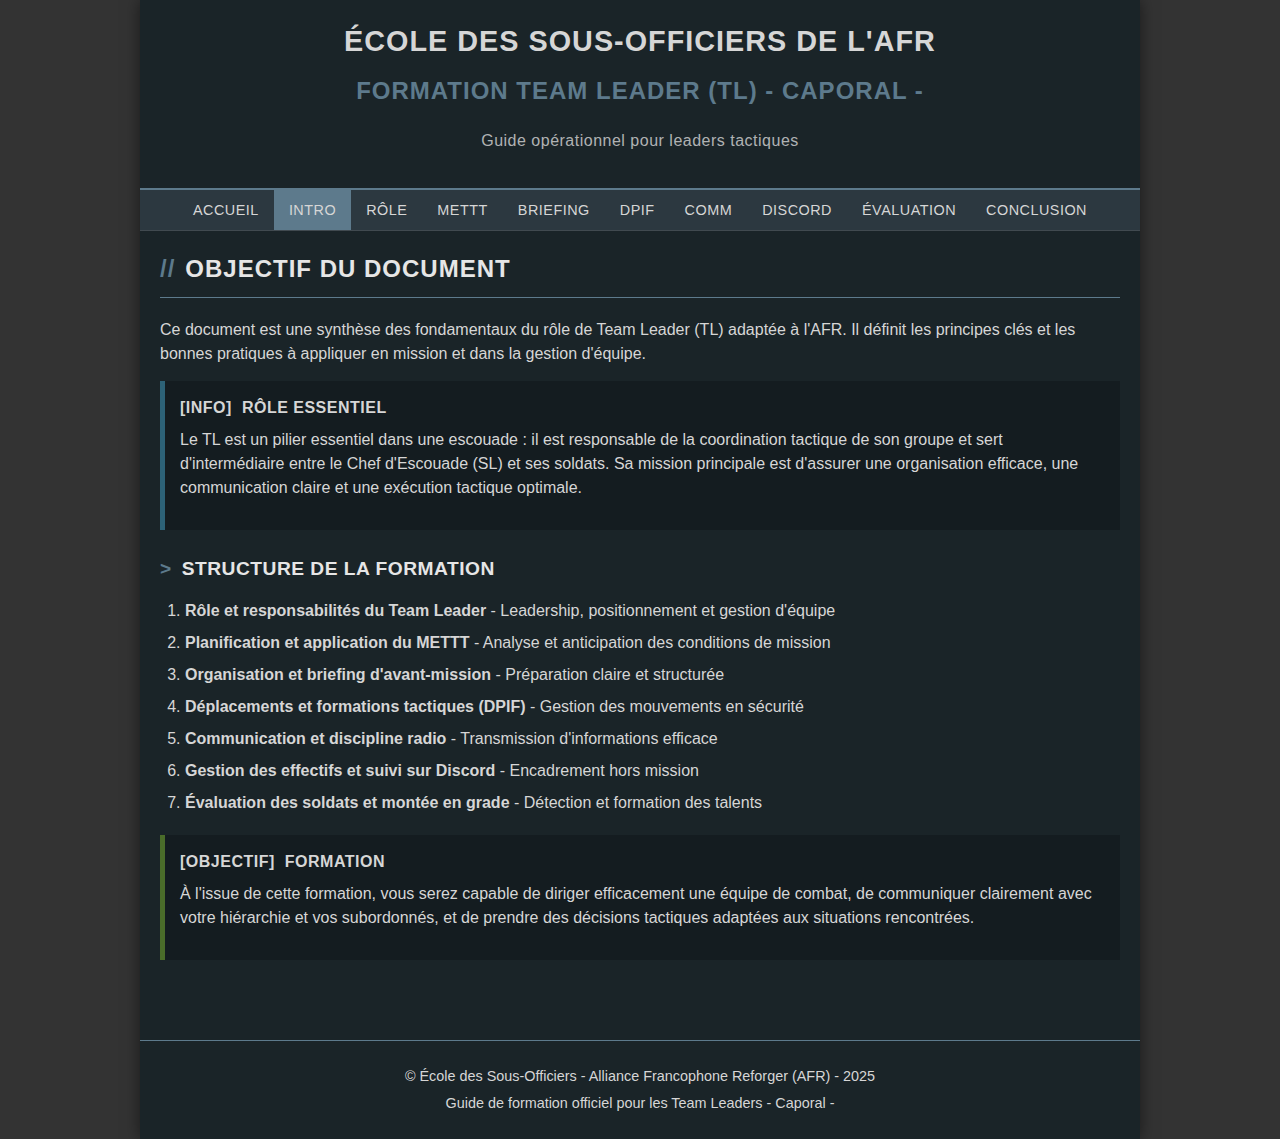
<file: docs/caporal.html>
<!DOCTYPE html>
<html lang="fr">
<head>
    <meta charset="UTF-8">
    <meta name="viewport" content="width=device-width, initial-scale=1.0">
    <title>Formation Team Leader (TL) - AFR</title>
    <style>
        :root {
            --primary-color: #1a2428;
            --secondary-color: #2c3840;
            --accent-color: #5d7a8c;
            --light-color: #e6e6e6;
            --dark-color: #333333;
            --border-color: #414a50;
            --success-color: #4a6c2a;
            --warning-color: #9a7d2e;
            --danger-color: #7a3434;
            --info-color: #2d6277;
            --text-color: #d6d6d6;
        }
        
        * {
            box-sizing: border-box;
            margin: 0;
            padding: 0;
        }
        
        body {
            font-family: 'Arial', sans-serif;
            line-height: 1.5;
            color: var(--text-color);
            background-color: var(--dark-color);
        }
        
        /* Container principal */
        .container {
            max-width: 1000px;
            margin: 0 auto;
            padding: 0;
            background-color: var(--primary-color);
            box-shadow: 0 0 15px rgba(0, 0, 0, 0.5);
        }
        
        /* En-tête */
        header {
            background-color: var(--primary-color);
            color: var(--text-color);
            padding: 20px;
            text-align: center;
            position: relative;
            border-bottom: 2px solid var(--accent-color);
        }
        
        .logo {
            width: 150px;
            height: auto;
            margin: 0 auto 15px;
            display: block;
        }
        
        header h1 {
            font-size: 1.8rem;
            margin: 0;
            font-weight: 600;
            text-transform: uppercase;
            letter-spacing: 1px;
        }
        
        header h2 {
            font-size: 1.5rem;
            margin: 10px 0;
            font-weight: 600;
            color: var(--accent-color);
            text-transform: uppercase;
            letter-spacing: 1px;
            border-bottom: none;
        }
        
        header h2::before {
            content: none;
        }
        
        header p {
            font-size: 1rem;
            opacity: 0.8;
            margin-top: 5px;
            letter-spacing: 0.5px;
        }
        
        /* Navigation */
        nav {
            background-color: var(--secondary-color);
            position: sticky;
            top: 0;
            z-index: 100;
            border-bottom: 1px solid var(--border-color);
        }
        
        .nav-container {
            display: flex;
            justify-content: center;
            flex-wrap: wrap;
        }
        
        .nav-btn {
            color: var(--text-color);
            text-decoration: none;
            padding: 12px 15px;
            display: inline-block;
            font-weight: 500;
            transition: background-color 0.3s;
            cursor: pointer;
            border: none;
            background: none;
            font-size: 0.9rem;
            text-align: center;
            text-transform: uppercase;
            letter-spacing: 0.5px;
        }
        
        .nav-btn:hover, .nav-btn.active {
            background-color: var(--accent-color);
        }
        
        /* Contenu principal */
        .content {
            padding: 20px;
        }
        
        .section {
            display: none;
            animation: fadeIn 0.5s;
            margin-bottom: 30px;
        }
        
        .section.active {
            display: block;
        }
        
        @keyframes fadeIn {
            from { opacity: 0; }
            to { opacity: 1; }
        }
        
        /* Titres */
        h2 {
            color: var(--light-color);
            margin-bottom: 20px;
            padding-bottom: 10px;
            border-bottom: 1px solid var(--accent-color);
            font-size: 1.5rem;
            text-transform: uppercase;
            letter-spacing: 1px;
        }
        
        h2::before {
            content: "//";
            color: var(--accent-color);
            margin-right: 10px;
        }
        
        h3 {
            color: var(--light-color);
            margin-top: 25px;
            margin-bottom: 15px;
            font-size: 1.2rem;
            text-transform: uppercase;
            letter-spacing: 0.5px;
        }
        
        h3::before {
            content: ">";
            color: var(--accent-color);
            margin-right: 10px;
        }
        
        h4 {
            color: var(--light-color);
            margin-top: 20px;
            margin-bottom: 10px;
            font-size: 1.1rem;
        }
        
        /* Texte */
        p {
            margin-bottom: 15px;
        }
        
        ul, ol {
            margin-bottom: 20px;
            padding-left: 25px;
        }
        
        li {
            margin-bottom: 8px;
        }
        
        /* Cartes */
        .card-container {
            display: grid;
            grid-template-columns: 1fr;
            gap: 15px;
            margin: 20px 0;
        }
        
        @media (min-width: 768px) {
            .card-container {
                grid-template-columns: repeat(2, 1fr);
            }
        }
        
        .card {
            border: 1px solid var(--border-color);
            border-radius: 0;
            overflow: hidden;
            box-shadow: 0 2px 5px rgba(0, 0, 0, 0.3);
            background-color: var(--secondary-color);
            transition: transform 0.3s, box-shadow 0.3s;
        }
        
        .card:hover {
            transform: translateY(-3px);
            box-shadow: 0 5px 15px rgba(0, 0, 0, 0.3);
        }
        
        .card-header {
            background-color: var(--accent-color);
            color: var(--text-color);
            padding: 10px 15px;
            font-weight: 600;
            font-size: 1rem;
            text-transform: uppercase;
            letter-spacing: 0.5px;
        }
        
        .card-body {
            padding: 15px;
        }
        
        /* Alertes */
        .alert {
            padding: 15px;
            margin-bottom: 20px;
            border-left: 5px solid;
            background-color: rgba(0, 0, 0, 0.2);
        }
        
        .alert-title {
            margin-bottom: 8px;
            font-weight: 600;
            display: flex;
            align-items: center;
            text-transform: uppercase;
            letter-spacing: 0.5px;
        }
        
        .alert-icon {
            margin-right: 10px;
            font-weight: bold;
        }
        
        .alert-info {
            border-color: var(--info-color);
        }
        
        .alert-warning {
            border-color: var(--warning-color);
        }
        
        .alert-danger {
            border-color: var(--danger-color);
        }
        
        .alert-success {
            border-color: var(--success-color);
        }
        
        /* Exercices */
        .exercise {
            background-color: rgba(0, 0, 0, 0.2);
            border: 1px solid var(--border-color);
            border-left: 4px solid var(--accent-color);
            padding: 15px;
            margin: 20px 0;
        }
        
        .exercise-title {
            font-weight: 600;
            margin-bottom: 10px;
            color: var(--accent-color);
            display: flex;
            align-items: center;
            text-transform: uppercase;
            letter-spacing: 0.5px;
        }
        
        .exercise-content {
            margin-top: 10px;
        }
        
        /* Sections spécifiques */
        .checklist {
            background-color: rgba(0, 0, 0, 0.2);
            border: 1px solid var(--border-color);
            padding: 15px;
            margin: 20px 0;
        }
        
        .checklist-item {
            display: flex;
            align-items: flex-start;
            margin-bottom: 10px;
        }
        
        .checklist-icon {
            margin-right: 10px;
            color: var(--success-color);
        }
        
        /* METTT Box */
        .mettt-box {
            display: flex;
            flex-direction: column;
            margin: 20px 0;
            gap: 10px;
        }
        
        @media (min-width: 768px) {
            .mettt-box {
                flex-direction: row;
                flex-wrap: wrap;
            }
            
            .mettt-item {
                flex: 1;
                min-width: 180px;
            }
        }
        
        .mettt-item {
            border: 1px solid var(--border-color);
            padding: 15px;
            background-color: rgba(0, 0, 0, 0.2);
        }
        
        .mettt-letter {
            font-size: 1.8rem;
            font-weight: bold;
            color: var(--accent-color);
            margin-bottom: 10px;
            display: block;
        }
        
        /* DPIF Box */
        .dpif-box {
            display: flex;
            flex-direction: column;
            margin: 20px 0;
            gap: 10px;
        }
        
        @media (min-width: 768px) {
            .dpif-box {
                flex-direction: row;
                flex-wrap: wrap;
            }
            
            .dpif-item {
                flex: 1;
                min-width: 180px;
            }
        }
        
        .dpif-item {
            border: 1px solid var(--border-color);
            padding: 15px;
            background-color: rgba(0, 0, 0, 0.2);
        }
        
        .dpif-letter {
            font-size: 1.8rem;
            font-weight: bold;
            color: var(--accent-color);
            margin-bottom: 10px;
            display: block;
        }
        
        /* Formations */
        .formations-container {
            display: grid;
            grid-template-columns: 1fr;
            gap: 15px;
            margin: 20px 0;
        }
        
        @media (min-width: 768px) {
            .formations-container {
                grid-template-columns: repeat(2, 1fr);
            }
        }
        
        .formation-card {
            border: 1px solid var(--border-color);
            overflow: hidden;
            background-color: var(--secondary-color);
        }
        
        .formation-title {
            background-color: var(--accent-color);
            color: var(--text-color);
            padding: 10px;
            font-weight: 600;
            text-transform: uppercase;
            letter-spacing: 0.5px;
        }
        
        .formation-body {
            padding: 15px;
        }
        
        .formation-diagram {
            height: 150px;
            display: flex;
            align-items: center;
            justify-content: center;
            margin-bottom: 10px;
            border: 1px solid var(--border-color);
            background-color: rgba(0, 0, 0, 0.3);
        }
        
        .formation-desc {
            font-size: 0.9rem;
        }
        
        /* Pied de page */
        footer {
            background-color: var(--primary-color);
            color: var(--text-color);
            text-align: center;
            padding: 20px;
            margin-top: 30px;
            border-top: 1px solid var(--accent-color);
        }
        
        footer p {
            margin: 5px 0;
            font-size: 0.9rem;
        }
        
        /* Boutons */
        .btn {
            display: inline-block;
            padding: 8px 16px;
            background-color: var(--accent-color);
            color: var(--text-color);
            text-decoration: none;
            font-weight: 500;
            border: none;
            cursor: pointer;
            transition: background-color 0.3s;
            text-transform: uppercase;
            letter-spacing: 0.5px;
        }
        
        .btn:hover {
            background-color: var(--info-color);
        }
        
        /* Impression */
        @media print {
            nav, .btn.print-btn {
                display: none;
            }
            
            .section {
                display: block;
                page-break-after: always;
            }
            
            body {
                font-size: 12pt;
                background: white;
                color: black;
            }
            
            .container {
                background-color: white;
                box-shadow: none;
            }
            
            header, footer {
                background-color: white;
                color: black;
            }
            
            h2, h3, h4 {
                color: black;
            }
        }
        
        /* Responsive */
        @media (max-width: 768px) {
            .nav-container {
                display: grid;
                grid-template-columns: repeat(3, 1fr);
            }
            
            .nav-btn {
                padding: 10px;
                font-size: 0.75rem;
            }
            
            header h1 {
                font-size: 1.4rem;
            }
            
            header h2 {
                font-size: 1.2rem;
            }
            
            .logo {
                width: 120px;
            }
            
            .content {
                padding: 15px;
            }
        }
    </style>
</head>
<body>
    <div class="container">
        <!-- En-tête -->
        <header>
        
            <h1>École des Sous-Officiers de l'AFR</h1>
            <h2>Formation Team Leader (TL) - Caporal -</h2>
            <p>Guide opérationnel pour leaders tactiques</p>
        </header>
        
        <!-- Navigation -->
        <nav>
            <div class="nav-container">
                
                <a href="../index.html">
                    <button class="nav-btn">Accueil</button>
                </a>
                
                <button class="nav-btn active" data-section="intro">Intro</button>
                <button class="nav-btn" data-section="role">Rôle</button>
                <button class="nav-btn" data-section="mettt">METTT</button>
                <button class="nav-btn" data-section="briefing">Briefing</button>
                <button class="nav-btn" data-section="dpif">DPIF</button>
                <button class="nav-btn" data-section="comm">Comm</button>
                <button class="nav-btn" data-section="discord">Discord</button>
                <button class="nav-btn" data-section="eval">Évaluation</button>
                <button class="nav-btn" data-section="conclusion">Conclusion</button>
                
            </div>
        </nav>
        
        <!-- Contenu principal -->
        <div class="content">
            <!-- Introduction -->
            <section id="intro" class="section active">
                <h2>Objectif du document</h2>
                
                <p>Ce document est une synthèse des fondamentaux du rôle de Team Leader (TL) adaptée à l'AFR. Il définit les principes clés et les bonnes pratiques à appliquer en mission et dans la gestion d'équipe.</p>
                
                <div class="alert alert-info">
                    <div class="alert-title"><span class="alert-icon">[INFO]</span> Rôle essentiel</div>
                    <p>Le TL est un pilier essentiel dans une escouade : il est responsable de la coordination tactique de son groupe et sert d'intermédiaire entre le Chef d'Escouade (SL) et ses soldats. Sa mission principale est d'assurer une organisation efficace, une communication claire et une exécution tactique optimale.</p>
                </div>
                
                <h3>Structure de la formation</h3>
                <ol>
                    <li><strong>Rôle et responsabilités du Team Leader</strong> - Leadership, positionnement et gestion d'équipe</li>
                    <li><strong>Planification et application du METTT</strong> - Analyse et anticipation des conditions de mission</li>
                    <li><strong>Organisation et briefing d'avant-mission</strong> - Préparation claire et structurée</li>
                    <li><strong>Déplacements et formations tactiques (DPIF)</strong> - Gestion des mouvements en sécurité</li>
                    <li><strong>Communication et discipline radio</strong> - Transmission d'informations efficace</li>
                    <li><strong>Gestion des effectifs et suivi sur Discord</strong> - Encadrement hors mission</li>
                    <li><strong>Évaluation des soldats et montée en grade</strong> - Détection et formation des talents</li>
                </ol>
                
                <div class="alert alert-success">
                    <div class="alert-title"><span class="alert-icon">[OBJECTIF]</span> Formation</div>
                    <p>À l'issue de cette formation, vous serez capable de diriger efficacement une équipe de combat, de communiquer clairement avec votre hiérarchie et vos subordonnés, et de prendre des décisions tactiques adaptées aux situations rencontrées.</p>
                </div>
            </section>
            
            <!-- Rôle et responsabilités -->
            <section id="role" class="section">
                <h2>1. Rôle et responsabilités du TL</h2>
                
                <div class="alert alert-info">
                    <div class="alert-title"><span class="alert-icon">[PRINCIPE]</span> Fondamental</div>
                    <p>Un bon TL doit être un gestionnaire et un stratège, pas un simple combattant.</p>
                </div>
                
                <h3>Leadership et prise de décision</h3>
                <ul>
                    <li>Transmettre les ordres du SL et assurer leur application.</li>
                    <li>Organiser et coordonner son équipe en mission.</li>
                    <li>Prioriser la sécurité et l'efficacité de son groupe.</li>
                </ul>
                
                <h3>Positionnement en combat</h3>
                <ul>
                    <li>Observer la situation globale, ne pas être en première ligne.</li>
                    <li>Ne tirer que si nécessaire pour maintenir une vision tactique large.</li>
                    <li>Déléguer l'observation et l'engagement aux spécialistes (fusiliers, AT, snipers).</li>
                </ul>
                
                <div class="card-container">
                    <div class="card">
                        <div class="card-header">Position idéale du TL</div>
                        <div class="card-body">
                            <p>En tant que TL, vous devez vous positionner généralement au milieu ou légèrement en retrait de votre groupe. Cela vous permet de :</p>
                            <ul>
                                <li>Avoir une vue d'ensemble sur votre équipe</li>
                                <li>Communiquer facilement avec tous les membres</li>
                                <li>Évaluer la situation tactique sans être directement engagé</li>
                                <li>Garder un contact visuel avec le SL quand c'est possible</li>
                            </ul>
                        </div>
                    </div>
                    
                    <div class="card">
                        <div class="card-header">Prendre des décisions</div>
                        <div class="card-body">
                            <p>Pour prendre des décisions efficaces :</p>
                            <ol>
                                <li>Évaluez rapidement la situation (menaces, position amie, terrain)</li>
                                <li>Identifiez les actions possibles</li>
                                <li>Choisissez celle qui répond le mieux à l'objectif donné par le SL</li>
                                <li>Donnez des ordres clairs et concis</li>
                                <li>Vérifiez l'exécution et adaptez si nécessaire</li>
                            </ol>
                        </div>
                    </div>
                </div>
                
                <h3>Gestion des effectifs</h3>
                <ul>
                    <li>Assurer la cohésion du groupe et la bonne exécution des tâches.</li>
                    <li>Connaître l'état de santé, les munitions et le moral de ses soldats.</li>
                    <li>Veiller à la formation et à la progression de ses hommes.</li>
                </ul>
                
                <div class="exercise">
                    <div class="exercise-title"><span class="alert-icon">[EXERCICE]</span> Simulation</div>
                    <div class="exercise-content">
                        <p>Simulation de mission où le TL doit organiser son équipe et gérer différentes situations tactiques.</p>
                        <p>Scénario : Votre équipe (4 hommes) doit sécuriser un bâtiment dans un village hostile. Le SL vous demande d'explorer le secteur nord pendant que le reste de l'escouade s'occupe du sud. Comment organisez-vous votre équipe ? Quelles instructions donnez-vous ? Comment réagissez-vous face à un contact ennemi ?</p>
                    </div>
                </div>
            </section>
            
            <!-- METTT -->
            <section id="mettt" class="section">
                <h2>2. Planification - METTT</h2>
                
                <div class="alert alert-info">
                    <div class="alert-title"><span class="alert-icon">[PRINCIPE]</span> Fondamental</div>
                    <p>Une mission bien préparée est une mission à moitié gagnée.</p>
                </div>
                
                <p>Le TL doit analyser et anticiper les conditions de la mission en utilisant la méthode METTT :</p>
                
                <div class="mettt-box">
                    <div class="mettt-item">
                        <span class="mettt-letter">M</span>
                        <h4>Mission</h4>
                        <p>Objectif principal (offensif, défensif, reconnaissance, etc.).</p>
                    </div>
                    
                    <div class="mettt-item">
                        <span class="mettt-letter">E</span>
                        <h4>Ennemi</h4>
                        <p>Emplacement, effectif, armement, tactiques possibles.</p>
                    </div>
                    
                    <div class="mettt-item">
                        <span class="mettt-letter">T</span>
                        <h4>Terrain</h4>
                        <p>Forêt, ville, montagne, visibilité, couvertures.</p>
                    </div>
                    
                    <div class="mettt-item">
                        <span class="mettt-letter">T</span>
                        <h4>Temps</h4>
                        <p>Durée de mission, heures critiques, météo.</p>
                    </div>
                    
                    <div class="mettt-item">
                        <span class="mettt-letter">T</span>
                        <h4>Troupe</h4>
                        <p>Effectifs, niveaux d'expérience, ressources, moral.</p>
                    </div>
                </div>
                
                <h3>Application pratique du METTT</h3>
                
                <div class="card-container">
                    <div class="card">
                        <div class="card-header">Questions à se poser</div>
                        <div class="card-body">
                            <ul>
                                <li><strong>Mission :</strong> Quel est notre objectif précis ? Est-ce offensif ou défensif ?</li>
                                <li><strong>Ennemi :</strong> Où sont-ils probablement positionnés ? Combien sont-ils ? Quelles armes ont-ils ?</li>
                                <li><strong>Terrain :</strong> Quelles sont les zones de couverture ? Les lignes de vue ? Les points d'intérêt ?</li>
                                <li><strong>Temps :</strong> Combien de temps avons-nous ? Jour ou nuit ? Conditions météo ?</li>
                                <li><strong>Troupe :</strong> Quel est l'état de mon équipe ? Avons-nous les compétences nécessaires ?</li>
                            </ul>
                        </div>
                    </div>
                    
                    <div class="card">
                        <div class="card-header">Avantages d'une bonne analyse</div>
                        <div class="card-body">
                            <ul>
                                <li>Meilleure anticipation des difficultés</li>
                                <li>Réduction des surprises et imprévus</li>
                                <li>Optimisation des ressources disponibles</li>
                                <li>Adaptation des tactiques au contexte</li>
                                <li>Augmentation des chances de succès</li>
                            </ul>
                        </div>
                    </div>
                </div>
                
                <div class="exercise">
                    <div class="exercise-title"><span class="alert-icon">[EXERCICE]</span> Étude de cas</div>
                    <div class="exercise-content">
                        <p>Étude de cas avec analyse METTT et choix tactique optimal.</p>
                        <p>Scénario : Votre équipe doit sécuriser un point de passage obligé la nuit, en terrain montagneux, avec des rapports indiquant des patrouilles ennemies équipées de vision nocturne. Vous disposez de 4 hommes dont un mitrailleur. Réalisez une analyse METTT complète et proposez une approche tactique.</p>
                    </div>
                </div>
            </section>
            
            <!-- Briefing -->
            <section id="briefing" class="section">
                <h2>3. Briefing d'avant-mission</h2>
                
                <div class="alert alert-info">
                    <div class="alert-title"><span class="alert-icon">[PRINCIPE]</span> Fondamental</div>
                    <p>Un briefing clair évite la confusion et améliore la coordination.</p>
                </div>
                
                <h3>Préparation de mission</h3>
                <ul>
                    <li>Utiliser METTT pour structurer la mission.</li>
                    <li>Briefer les troupes : objectifs, environnement, tactiques à suivre.</li>
                    <li>Analyser les points forts et faibles du terrain (couvrages, visibilité, danger potentiel).</li>
                    <li>Attribuer les rôles et binômes pour maximiser l'efficacité du groupe.</li>
                    <li>Définir les formations et rythmes de déplacement.</li>
                    <li>Fixer les règles d'engagement : tir sur ordre, riposte, engagement prioritaire.</li>
                    <li>Préciser les comportements face aux civils, véhicules et menaces aériennes.</li>
                    <li>Prévoir un point de repli et un passage de lead en cas de nécessité.</li>
                </ul>
                
                <h3>Structure d'un briefing efficace</h3>
                
                <div class="card-container">
                    <div class="card">
                        <div class="card-header">1. Introduction</div>
                        <div class="card-body">
                            <ul>
                                <li>Présentation générale de la mission</li>
                                <li>Contexte et importance de l'objectif</li>
                                <li>Résultat attendu</li>
                            </ul>
                        </div>
                    </div>
                    
                    <div class="card">
                        <div class="card-header">2. Situation</div>
                        <div class="card-body">
                            <ul>
                                <li>Analyse METTT</li>
                                <li>Position des forces amies</li>
                                <li>Menaces connues et suspectées</li>
                            </ul>
                        </div>
                    </div>
                    
                    <div class="card">
                        <div class="card-header">3. Mission</div>
                        <div class="card-body">
                            <ul>
                                <li>Objectif spécifique de l'équipe</li>
                                <li>Phases d'opération</li>
                                <li>Conditions de réussite</li>
                            </ul>
                        </div>
                    </div>
                    
                    <div class="card">
                        <div class="card-header">4. Exécution</div>
                        <div class="card-body">
                            <ul>
                                <li>Itinéraire et formations</li>
                                <li>Attribution des rôles</li>
                                <li>Règles d'engagement</li>
                                <li>Procédures en cas d'imprévu</li>
                            </ul>
                        </div>
                    </div>
                </div>

                <div class="card-container">
                    <div class="card">
                        <div class="card-header">5. Logistique</div>
                        <div class="card-body">
                            <ul>
                                <li>Équipement nécessaire</li>
                                <li>Munitions et ravitaillement</li>
                                <li>Équipement nécessaire</li>
                                <li>Munitions et ravitaillement</li>
                                <li>Procédures médicales</li>
                            </ul>
                        </div>
                    </div>
                    
                    <div class="card">
                        <div class="card-header">6. Communication</div>
                        <div class="card-body">
                            <ul>
                                <li>Fréquences radio</li>
                                <li>Codes et procédures</li>
                                <li>Signaux visuels</li>
                            </ul>
                        </div>
                    </div>
                </div>
                
                <div class="exercise">
                    <div class="exercise-title"><span class="alert-icon">[EXERCICE]</span> Briefing</div>
                    <div class="exercise-content">
                        <p>Simulation de briefing structuré et test de compréhension des troupes.</p>
                        <p>Scénario : Préparez un briefing complet pour une mission de sécurisation d'un village. Incluez tous les éléments essentiels. Après le briefing, posez des questions à vos soldats pour vérifier leur compréhension des objectifs et procédures.</p>
                    </div>
                </div>
            </section>
            
            <!-- DPIF -->
            <section id="dpif" class="section">
                <h2>4. Déplacements tactiques - DPIF</h2>
                
                <div class="alert alert-info">
                    <div class="alert-title"><span class="alert-icon">[PRINCIPE]</span> Fondamental</div>
                    <p>Un bon déplacement permet d'éviter des pertes inutiles.</p>
                </div>
                
                <p>Le TL doit gérer les déplacements de son groupe en utilisant la méthode DPIF :</p>
                
                <div class="dpif-box">
                    <div class="dpif-item">
                        <span class="dpif-letter">D</span>
                        <h4>Direction</h4>
                        <p>Objectif à atteindre.</p>
                    </div>
                    
                    <div class="dpif-item">
                        <span class="dpif-letter">P</span>
                        <h4>Point précis</h4>
                        <p>Position spécifique sur la carte.</p>
                    </div>
                    
                    <div class="dpif-item">
                        <span class="dpif-letter">I</span>
                        <h4>Itinéraire</h4>
                        <p>Chemin sécurisé à suivre.</p>
                    </div>
                    
                    <div class="dpif-item">
                        <span class="dpif-letter">F</span>
                        <h4>Formation</h4>
                        <p>Type de progression (colonne, ligne, V, échelon, etc.).</p>
                    </div>
                </div>
                
                <h3>Formations courantes et utilisation</h3>
                
                <div class="formations-container">
                    <div class="formation-card">
                        <div class="formation-title">Colonne</div>
                        <div class="formation-body">
                            <div class="formation-diagram">
                                <svg width="100" height="120" viewBox="0 0 100 120">
                                    <circle cx="50" cy="20" r="10" fill="#5d7a8c" />
                                    <circle cx="50" cy="50" r="10" fill="#5d7a8c" />
                                    <circle cx="50" cy="80" r="10" fill="#5d7a8c" />
                                    <circle cx="50" cy="110" r="10" fill="#5d7a8c" />
                                </svg>
                            </div>
                            <p class="formation-desc">Progression rapide en terrain urbain ou étroit. Bonne pour les déplacements sur route ou en forêt dense.</p>
                        </div>
                    </div>
                    
                    <div class="formation-card">
                        <div class="formation-title">Ligne</div>
                        <div class="formation-body">
                            <div class="formation-diagram">
                                <svg width="120" height="100" viewBox="0 0 120 100">
                                    <circle cx="20" cy="50" r="10" fill="#5d7a8c" />
                                    <circle cx="50" cy="50" r="10" fill="#5d7a8c" />
                                    <circle cx="80" cy="50" r="10" fill="#5d7a8c" />
                                    <circle cx="110" cy="50" r="10" fill="#5d7a8c" />
                                </svg>
                            </div>
                            <p class="formation-desc">Maximiser la puissance de feu en terrain dégagé. Idéale pour les assauts frontaux ou la défense d'une position.</p>
                        </div>
                    </div>
                    
                    <div class="formation-card">
                        <div class="formation-title">Échelon</div>
                        <div class="formation-body">
                            <div class="formation-diagram">
                                <svg width="120" height="120" viewBox="0 0 120 120">
                                    <circle cx="20" cy="20" r="10" fill="#5d7a8c" />
                                    <circle cx="50" cy="50" r="10" fill="#5d7a8c" />
                                    <circle cx="80" cy="80" r="10" fill="#5d7a8c" />
                                    <circle cx="110" cy="110" r="10" fill="#5d7a8c" />
                                </svg>
                            </div>
                            <p class="formation-desc">Se déplacer tout en conservant une couverture latérale. Bonne pour longer un mur ou une forêt.</p>
                        </div>
                    </div>
                    
                    <div class="formation-card">
                        <div class="formation-title">Formation en V</div>
                        <div class="formation-body">
                            <div class="formation-diagram">
                                <svg width="120" height="120" viewBox="0 0 120 120">
                                    <circle cx="60" cy="20" r="10" fill="#5d7a8c" />
                                    <circle cx="30" cy="60" r="10" fill="#5d7a8c" />
                                    <circle cx="90" cy="60" r="10" fill="#5d7a8c" />
                                    <circle cx="60" cy="100" r="10" fill="#5d7a8c" />
                                </svg>
                            </div>
                            <p class="formation-desc">Progression avec appui mutuel. Adaptée aux terrains mixtes avec menaces potentielles sur les flancs.</p>
                        </div>
                    </div>
                </div>
                
                <h3>Critères de choix d'une formation</h3>
                <ul>
                    <li><strong>Terrain</strong> - La configuration du terrain détermine souvent la formation la plus adaptée</li>
                    <li><strong>Menace</strong> - La direction probable d'une menace influence la formation</li>
                    <li><strong>Mission</strong> - Les objectifs offensifs ou défensifs nécessitent des formations différentes</li>
                    <li><strong>Visibilité</strong> - Les conditions de jour/nuit ou météo peuvent imposer des formations plus serrées</li>
                </ul>
                
                <div class="alert alert-warning">
                    <div class="alert-title"><span class="alert-icon">[ATTENTION]</span> Important</div>
                    <p>Une formation n'est pas figée ! Le TL doit être prêt à adapter la formation en fonction de l'évolution de la situation.</p>
                </div>
                
                <div class="exercise">
                    <div class="exercise-title"><span class="alert-icon">[EXERCICE]</span> Déplacement</div>
                    <div class="exercise-content">
                        <p>Déplacement en formation avec adaptation au terrain et aux menaces.</p>
                        <p>Scénario : Votre équipe doit traverser une zone mixte comprenant un champ ouvert, puis une forêt, et enfin un petit village. Quelles formations utiliserez-vous pour chaque segment ? Comment gérerez-vous les transitions entre formations ?</p>
                    </div>
                </div>
            </section>
            
            <!-- Communication -->
            <section id="comm" class="section">
                <h2>5. Communication radio</h2>
                
                <div class="alert alert-info">
                    <div class="alert-title"><span class="alert-icon">[PRINCIPE]</span> Fondamental</div>
                    <p>Un bon TL sait transmettre des informations claires et concises.</p>
                </div>
                
                <h3>Standardisation des communications</h3>
                <ul>
                    <li>Privilégier des messages courts et précis.</li>
                    <li>Transmettre des ordres clairs et éviter les discussions inutiles en combat.</li>
                    <li>Utiliser des codes radio pour identifier les positions et statuts.</li>
                    <li>Faire des rapports SITREP réguliers au SL.</li>
                </ul>
                
                <h3>Structure d'un SITREP efficace</h3>
                <div class="card-container">
                    <div class="card">
                        <div class="card-header">Format SITREP</div>
                        <div class="card-body">
                            <ol>
                                <li><strong>Position</strong> - "Alpha à position Grizzly"</li>
                                <li><strong>Situation</strong> - "En sécurité/sous feu/en déplacement"</li>
                                <li><strong>Ennemis</strong> - "Contact avec 3 fantassins au Nord-Est"</li>
                                <li><strong>Ressources</strong> - "Munitions 70%, un blessé léger"</li>
                                <li><strong>Actions</strong> - "Maintenant position, demande instructions"</li>
                            </ol>
                        </div>
                    </div>
                    
                    <div class="card">
                        <div class="card-header">Exemple de communication</div>
                        <div class="card-body">
                            <p><strong>TL : </strong>"Sierra Leader, ici Alpha Leader. SITREP. Position Grizzly. Sous feu sporadique. Contact visuel avec 3 fantassins et un véhicule léger au Nord-Est, 300 mètres. Munitions 70%, un blessé léger. Maintenant position, demande instructions. À vous."</p>
                            <p><strong>SL : </strong>"Alpha Leader, ici Sierra Leader. Reçu. Maintenez position et engagez les fantassins. Bravo va flanquer le véhicule. Je vous envoie le médic. Sierra Leader, terminé."</p>
                        </div>
                    </div>
                </div>
                
                <h3>Conseils pour une communication efficace</h3>
                <ul>
                    <li><strong>Identifiez-vous clairement</strong> - "Alpha Leader à Sierra Leader"</li>
                    <li><strong>Restez calme</strong> - même sous pression, gardez une voix posée</li>
                    <li><strong>Soyez précis</strong> - utilisez des coordonnées, des points de repère identifiables</li>
                    <li><strong>Confirmez la réception</strong> - "Reçu" ou répétez les informations critiques</li>
                    <li><strong>Signalez la fin</strong> - "Terminé" ou "À vous" pour indiquer que vous avez fini</li>
                </ul>
                
                <div class="alert alert-warning">
                    <div class="alert-title"><span class="alert-icon">[ATTENTION]</span> Important</div>
                    <p>La discipline radio est cruciale ! Une fréquence encombrée par des bavardages peut empêcher la transmission d'informations vitales au moment critique.</p>
                </div>
                
                <div class="exercise">
                    <div class="exercise-title"><span class="alert-icon">[EXERCICE]</span> Communication</div>
                    <div class="exercise-content">
                        <p>Simulation de mission avec communication radio obligatoire et consignes de transmission.</p>
                        <p>Scénario : Votre équipe est séparée en deux binômes. Le premier binôme repère des ennemis pendant que le second est à couvert. Vous devez transmettre l'information et coordonner une action. Rédigez les échanges radio qui auraient lieu.</p>
                    </div>
                </div>
            </section>
            
            <!-- Gestion Discord -->
            <section id="discord" class="section">
                <h2>6. Gestion Discord</h2>
                
                <div class="alert alert-info">
                    <div class="alert-title"><span class="alert-icon">[PRINCIPE]</span> Fondamental</div>
                    <p>Le rôle de TL ne s'arrête pas sur le terrain.</p>
                </div>
                
                <h3>Encadrement des soldats</h3>
                <ul>
                    <li>Vérifier la présence et l'activité des joueurs.</li>
                    <li>Signaler au SL les absences prolongées ou problèmes de discipline.</li>
                    <li>Assister les nouveaux soldats dans leur intégration et formation.</li>
                </ul>
                
                <h3>Organisation des entraînements</h3>
                <ul>
                    <li>Proposer des sessions régulières pour améliorer les compétences tactiques.</li>
                    <li>Encourager la coopération et l'esprit d'équipe.</li>
                </ul>
                
                <div class="card-container">
                    <div class="card">
                        <div class="card-header">Suivi des membres</div>
                        <div class="card-body">
                            <p>En tant que TL, vous devriez :</p>
                            <ul>
                                <li>Connaître les disponibilités habituelles de vos soldats</li>
                                <li>Maintenir un contact régulier avec chaque membre</li>
                                <li>Créer un canal Discord dédié à votre équipe</li>
                                <li>Organiser des moments de camaraderie hors missions</li>
                            </ul>
                        </div>
                    </div>
                    
                    <div class="card">
                        <div class="card-header">Types d'entraînements</div>
                        <div class="card-body">
                            <p>Proposez différents types d'entraînements :</p>
                            <ul>
                                <li><strong>Tactiques</strong> - formations, assauts, défense</li>
                                <li><strong>Communication</strong> - exercices radio, codes</li>
                                <li><strong>Spécialité</strong> - tir, soutien médical, explosifs</li>
                                <li><strong>Coordination</strong> - exercices inter-équipes</li>
                            </ul>
                        </div>
                    </div>
                </div>
                
                <h3>Gestion des conflits</h3>
                <p>En tant que TL, vous serez parfois amené à gérer des tensions ou des désaccords :</p>
                <ul>
                    <li>Intervenez rapidement mais en privé</li>
                    <li>Écoutez les deux parties sans prendre position immédiatement</li>
                    <li>Rappelez les objectifs communs et l'importance de la cohésion</li>
                    <li>Proposez des solutions concrètes</li>
                    <li>Référez au SL si nécessaire, mais essayez de résoudre en interne d'abord</li>
                </ul>
                
                <div class="exercise">
                    <div class="exercise-title"><span class="alert-icon">[EXERCICE]</span> Entraînement</div>
                    <div class="exercise-content">
                        <p>Organisation d'un entraînement Discord avec briefing et débriefing.</p>
                        <p>Scénario : Préparez un plan d'entraînement de 30 minutes pour votre équipe, axé sur les déplacements en milieu urbain. Détaillez les objectifs, les exercices, et comment vous comptez donner du feedback.</p>
                    </div>
                </div>
            </section>
            
            <!-- Évaluation -->
            <section id="eval" class="section">
                <h2>7. Évaluation des soldats</h2>
                
                <div class="alert alert-info">
                    <div class="alert-title"><span class="alert-icon">[PRINCIPE]</span> Fondamental</div>
                    <p>Un TL doit être un mentor et un formateur pour ses hommes.</p>
                </div>
                
                <h3>Suivi des performances</h3>
                <ul>
                    <li>Observer et analyser les compétences des soldats en mission.</li>
                    <li>Identifier les joueurs prêts à monter en grade et en faire le rapport au SL.</li>
                </ul>
                
                <h3>Préparation des promotions</h3>
                <ul>
                    <li>Aider les soldats à se préparer aux évaluations de grade.</li>
                    <li>Proposer des mises en situation et tests pratiques.</li>
                </ul>
                
                <h3>Critères d'évaluation</h3>
                <div class="card-container">
                    <div class="card">
                        <div class="card-header">Compétences tactiques</div>
                        <div class="card-body">
                            <ul>
                                <li>Utilisation correcte des formations</li>
                                <li>Sens du positionnement</li>
                                <li>Adaptation aux situations imprévues</li>
                                <li>Respect des consignes et objectifs</li>
                            </ul>
                        </div>
                    </div>
                    
                    <div class="card">
                        <div class="card-header">Communication</div>
                        <div class="card-body">
                            <ul>
                                <li>Clarté des transmissions</li>
                                <li>Utilisation des codes et procédures</li>
                                <li>Capacité à rapporter des informations pertinentes</li>
                                <li>Discipline radio</li>
                            </ul>
                        </div>
                    </div>
                </div>
                <div class="card-container">
                    <div class="card">
                        <div class="card-header">Esprit d'équipe</div>
                        <div class="card-body">
                            <ul>
                                <li>Coopération avec les autres membres</li>
                                <li>Assistance aux coéquipiers</li>
                                <li>Partage des ressources</li>
                                <li>Attitude positive et constructive</li>
                            </ul>
                        </div>
                    </div>
                    
                    <div class="card">
                        <div class="card-header">Leadership potentiel</div>
                        <div class="card-body">
                            <ul>
                                <li>Prise d'initiative adaptée</li>
                                <li>Capacité à guider spontanément</li>
                                <li>Résolution de problèmes</li>
                                <li>Calme sous pression</li>
                            </ul>
                        </div>
                    </div>
                </div>
                
                <div class="exercise">
                    <div class="exercise-title"><span class="alert-icon">[EXERCICE]</span> Évaluation</div>
                    <div class="exercise-content">
                        <p>Rédaction d'un rapport d'évaluation pour un soldat.</p>
                        <p>Scénario : Vous avez un soldat qui montre un bon potentiel mais qui a encore quelques lacunes. Rédigez un rapport complet évaluant ses forces, ses faiblesses, et vos recommandations pour sa progression.</p>
                    </div>
                </div>
            </section>
            
            <!-- Conclusion -->
            <section id="conclusion" class="section">
                <h2>Conclusion et Validation</h2>
                
                <div class="exercise">
                    <div class="exercise-title"><span class="alert-icon">[VALIDATION]</span> Un TL doit prouver sa capacité à :</div>
                    <div class="exercise-content">
                        <div class="checklist">
                            <div class="checklist-item">
                                <span class="checklist-icon">✓</span>
                                <p>Appliquer les principes METTT et DPIF.</p>
                            </div>
                            
                            <div class="checklist-item">
                                <span class="checklist-icon">✓</span>
                                <p>Gérer efficacement un groupe en mission et en dehors.</p>
                            </div>
                            
                            <div class="checklist-item">
                                <span class="checklist-icon">✓</span>
                                <p>Communiquer clairement et efficacement.</p>
                            </div>
                            
                            <div class="checklist-item">
                                <span class="checklist-icon">✓</span>
                                <p>Encadrer et faire progresser ses soldats.</p>
                            </div>
                            
                            <div class="checklist-item">
                                <span class="checklist-icon">✓</span>
                                <p>Réussir une épreuve finale combinant test théorique et mise en situation réelle.</p>
                            </div>
                        </div>
                    </div>
                </div>
                
                <p>Cette formation constitue une base solide pour former des Team Leaders compétents et efficaces au sein de l'AFR. Chaque candidat devra pratiquer régulièrement et appliquer ces principes en mission pour progresser.</p>
                
                <div class="alert alert-success">
                    <div class="alert-title"><span class="alert-icon">[OBJECTIF]</span> Mission</div>
                    <p>Soyez le leader dont votre équipe a besoin.</p>
                </div>
                
                <h3>Résumé des compétences clés</h3>
                <ul>
                    <li><strong>Tactique</strong> - Maîtrise du METTT, DPIF et des formations</li>
                    <li><strong>Communication</strong> - Clarté des ordres et discipline radio</li>
                    <li><strong>Leadership</strong> - Gestion d'équipe sur le terrain et sur Discord</li>
                    <li><strong>Organisation</strong> - Préparation des missions et des entraînements</li>
                    <li><strong>Mentorat</strong> - Développement des compétences de chaque soldat</li>
                </ul>
                
                <div class="card-container">
                    <div class="card">
                        <div class="card-header">Après la formation</div>
                        <div class="card-body">
                            <p>Une fois formé, un TL doit continuer à :</p>
                            <ul>
                                <li>Participer régulièrement aux missions</li>
                                <li>Rester informé des nouvelles tactiques</li>
                                <li>Échanger avec les autres TL</li>
                                <li>Être ouvert aux retours d'expérience</li>
                                <li>Toujours chercher à s'améliorer</li>
                            </ul>
                        </div>
                    </div>
                    
                    <div class="card">
                        <div class="card-header">Ressources supplémentaires</div>
                        <div class="card-body">
                            <p>Pour approfondir vos connaissances :</p>
                            <ul>
                                <li>Guide des communications radio AFR</li>
                                <li>Manuel des formations tactiques</li>
                                <li>Tutoriels sur les systèmes d'armes</li>
                                <li>Bibliothèque de briefings modèles</li>
                                <li>Vidéos d'entraînement AFR</li>
                            </ul>
                        </div>
                    </div>
                </div>
            </section>
        </div>
        
        <!-- Pied de page -->
        <footer>
            <p>© École des Sous-Officiers - Alliance Francophone Reforger (AFR) - 2025</p>
            <p>Guide de formation officiel pour les Team Leaders - Caporal -</p>
            
        </footer>
    </div>
    
    <script>
        // Navigation entre les sections
        document.querySelectorAll('.nav-btn').forEach(button => {
            button.addEventListener('click', () => {
                // Désactiver tous les boutons et sections
                document.querySelectorAll('.nav-btn').forEach(btn => btn.classList.remove('active'));
                document.querySelectorAll('.section').forEach(section => section.classList.remove('active'));
                
                // Activer le bouton cliqué
                button.classList.add('active');
                
                // Activer la section correspondante
                const sectionId = button.dataset.section;
                document.getElementById(sectionId).classList.add('active');
            });
        });
    </script>
</body>
</html>
</file>
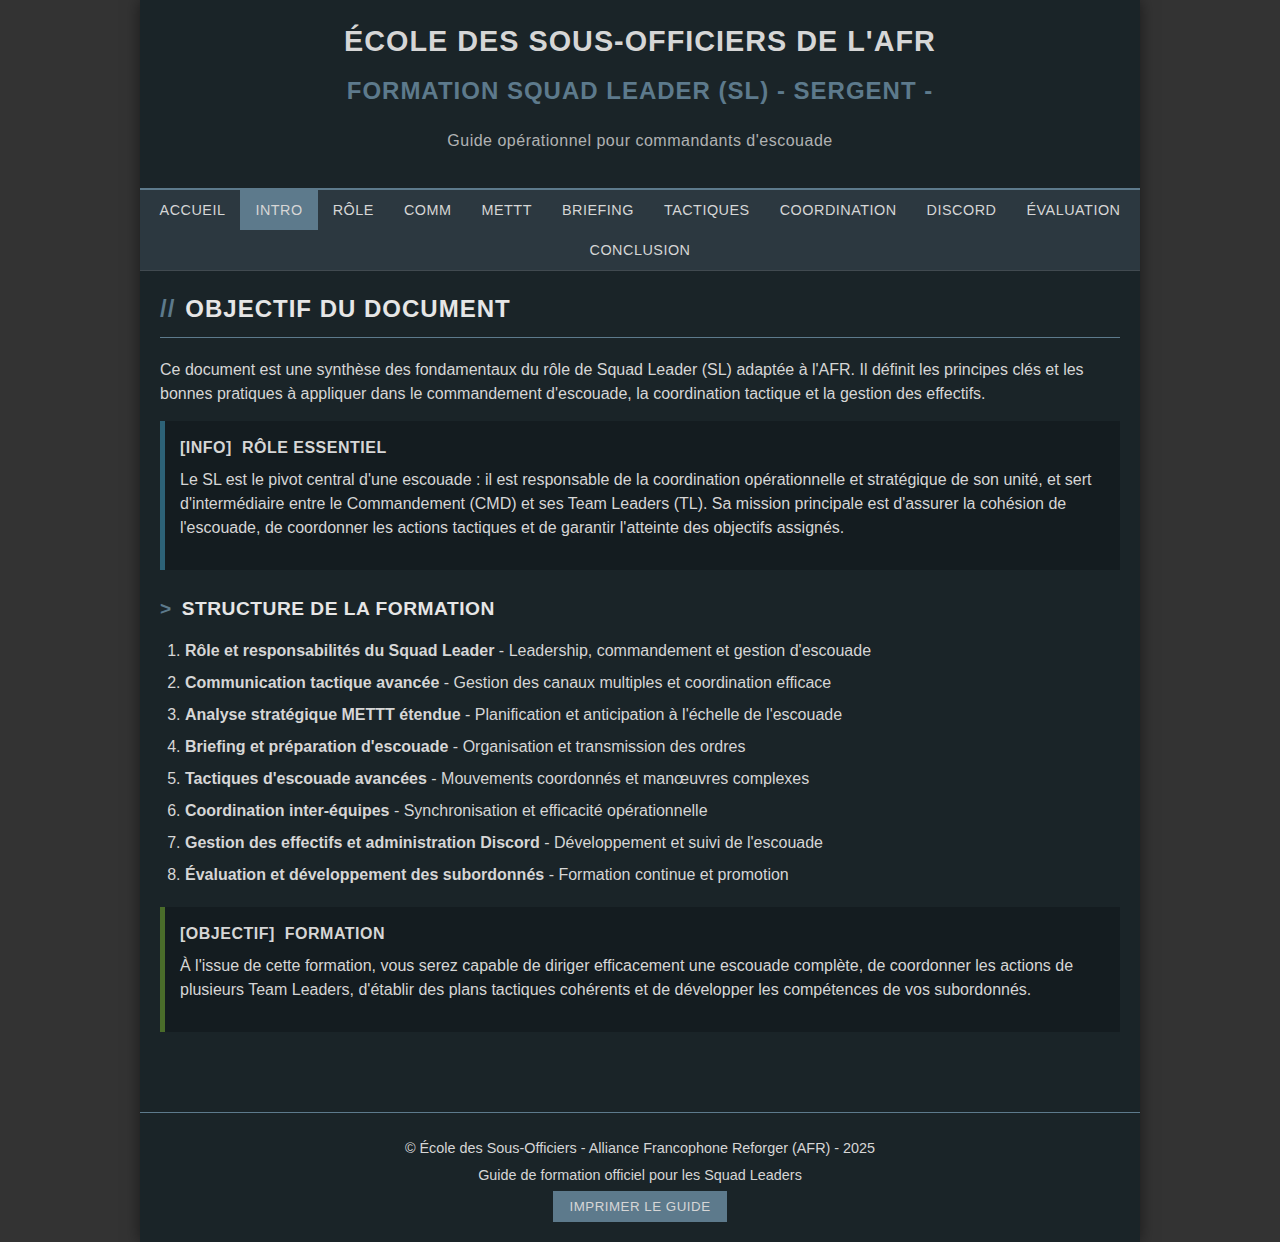
<file: docs/sergent.html>
<!DOCTYPE html>
<html lang="fr">
<head>
    <meta charset="UTF-8">
    <meta name="viewport" content="width=device-width, initial-scale=1.0">
    <title>Formation Squad Leader (SL) - AFR</title>
    <style>
        :root {
            --primary-color: #1a2428;
            --secondary-color: #2c3840;
            --accent-color: #5d7a8c;
            --light-color: #e6e6e6;
            --dark-color: #333333;
            --border-color: #414a50;
            --success-color: #4a6c2a;
            --warning-color: #9a7d2e;
            --danger-color: #7a3434;
            --info-color: #2d6277;
            --text-color: #d6d6d6;
        }
        
        * {
            box-sizing: border-box;
            margin: 0;
            padding: 0;
        }
        
        body {
            font-family: 'Arial', sans-serif;
            line-height: 1.5;
            color: var(--text-color);
            background-color: var(--dark-color);
        }
        
        /* Container principal */
        .container {
            max-width: 1000px;
            margin: 0 auto;
            padding: 0;
            background-color: var(--primary-color);
            box-shadow: 0 0 15px rgba(0, 0, 0, 0.5);
        }
        
        /* En-tête */
        header {
            background-color: var(--primary-color);
            color: var(--text-color);
            padding: 20px;
            text-align: center;
            position: relative;
            border-bottom: 2px solid var(--accent-color);
        }
        
        .logo {
            width: 150px;
            height: auto;
            margin: 0 auto 15px;
            display: block;
        }
        
        header h1 {
            font-size: 1.8rem;
            margin: 0;
            font-weight: 600;
            text-transform: uppercase;
            letter-spacing: 1px;
        }
        
        header h2 {
            font-size: 1.5rem;
            margin: 10px 0;
            font-weight: 600;
            color: var(--accent-color);
            text-transform: uppercase;
            letter-spacing: 1px;
            border-bottom: none;
        }
        
        header h2::before {
            content: none;
        }
        
        header p {
            font-size: 1rem;
            opacity: 0.8;
            margin-top: 5px;
            letter-spacing: 0.5px;
        }
        
        /* Navigation */
        nav {
            background-color: var(--secondary-color);
            position: sticky;
            top: 0;
            z-index: 100;
            border-bottom: 1px solid var(--border-color);
        }
        
        .nav-container {
            display: flex;
            justify-content: center;
            flex-wrap: wrap;
        }
        
        .nav-btn {
            color: var(--text-color);
            text-decoration: none;
            padding: 12px 15px;
            display: inline-block;
            font-weight: 500;
            transition: background-color 0.3s;
            cursor: pointer;
            border: none;
            background: none;
            font-size: 0.9rem;
            text-align: center;
            text-transform: uppercase;
            letter-spacing: 0.5px;
        }
        
        .nav-btn:hover, .nav-btn.active {
            background-color: var(--accent-color);
        }
        
        /* Contenu principal */
        .content {
            padding: 20px;
        }
        
        .section {
            display: none;
            animation: fadeIn 0.5s;
            margin-bottom: 30px;
        }
        
        .section.active {
            display: block;
        }
        
        @keyframes fadeIn {
            from { opacity: 0; }
            to { opacity: 1; }
        }
        
        /* Titres */
        h2 {
            color: var(--light-color);
            margin-bottom: 20px;
            padding-bottom: 10px;
            border-bottom: 1px solid var(--accent-color);
            font-size: 1.5rem;
            text-transform: uppercase;
            letter-spacing: 1px;
        }
        
        h2::before {
            content: "//";
            color: var(--accent-color);
            margin-right: 10px;
        }
        
        h3 {
            color: var(--light-color);
            margin-top: 25px;
            margin-bottom: 15px;
            font-size: 1.2rem;
            text-transform: uppercase;
            letter-spacing: 0.5px;
        }
        
        h3::before {
            content: ">";
            color: var(--accent-color);
            margin-right: 10px;
        }
        
        h4 {
            color: var(--light-color);
            margin-top: 20px;
            margin-bottom: 10px;
            font-size: 1.1rem;
        }
        
        /* Texte */
        p {
            margin-bottom: 15px;
        }
        
        ul, ol {
            margin-bottom: 20px;
            padding-left: 25px;
        }
        
        li {
            margin-bottom: 8px;
        }
        
        /* Cartes */
        .card-container {
            display: grid;
            grid-template-columns: 1fr;
            gap: 15px;
            margin: 20px 0;
        }
        
        @media (min-width: 768px) {
            .card-container {
                grid-template-columns: repeat(2, 1fr);
            }
        }
        
        .card {
            border: 1px solid var(--border-color);
            border-radius: 0;
            overflow: hidden;
            box-shadow: 0 2px 5px rgba(0, 0, 0, 0.3);
            background-color: var(--secondary-color);
            transition: transform 0.3s, box-shadow 0.3s;
        }
        
        .card:hover {
            transform: translateY(-3px);
            box-shadow: 0 5px 15px rgba(0, 0, 0, 0.3);
        }
        
        .card-header {
            background-color: var(--accent-color);
            color: var(--text-color);
            padding: 10px 15px;
            font-weight: 600;
            font-size: 1rem;
            text-transform: uppercase;
            letter-spacing: 0.5px;
        }
        
        .card-body {
            padding: 15px;
        }
        
        /* Alertes */
        .alert {
            padding: 15px;
            margin-bottom: 20px;
            border-left: 5px solid;
            background-color: rgba(0, 0, 0, 0.2);
        }
        
        .alert-title {
            margin-bottom: 8px;
            font-weight: 600;
            display: flex;
            align-items: center;
            text-transform: uppercase;
            letter-spacing: 0.5px;
        }
        
        .alert-icon {
            margin-right: 10px;
            font-weight: bold;
        }
        
        .alert-info {
            border-color: var(--info-color);
        }
        
        .alert-warning {
            border-color: var(--warning-color);
        }
        
        .alert-danger {
            border-color: var(--danger-color);
        }
        
        .alert-success {
            border-color: var(--success-color);
        }
        
        /* Exercices */
        .exercise {
            background-color: rgba(0, 0, 0, 0.2);
            border: 1px solid var(--border-color);
            border-left: 4px solid var(--accent-color);
            padding: 15px;
            margin: 20px 0;
        }
        
        .exercise-title {
            font-weight: 600;
            margin-bottom: 10px;
            color: var(--accent-color);
            display: flex;
            align-items: center;
            text-transform: uppercase;
            letter-spacing: 0.5px;
        }
        
        .exercise-content {
            margin-top: 10px;
        }
        
        /* Sections spécifiques */
        .checklist {
            background-color: rgba(0, 0, 0, 0.2);
            border: 1px solid var(--border-color);
            padding: 15px;
            margin: 20px 0;
        }
        
        .checklist-item {
            display: flex;
            align-items: flex-start;
            margin-bottom: 10px;
        }
        
        .checklist-icon {
            margin-right: 10px;
            color: var(--success-color);
        }
        
        /* METTT Box */
        .mettt-box {
            display: flex;
            flex-direction: column;
            margin: 20px 0;
            gap: 10px;
        }
        
        @media (min-width: 768px) {
            .mettt-box {
                flex-direction: row;
                flex-wrap: wrap;
            }
            
            .mettt-item {
                flex: 1;
                min-width: 180px;
            }
        }
        
        .mettt-item {
            border: 1px solid var(--border-color);
            padding: 15px;
            background-color: rgba(0, 0, 0, 0.2);
        }
        
        .mettt-letter {
            font-size: 1.8rem;
            font-weight: bold;
            color: var(--accent-color);
            margin-bottom: 10px;
            display: block;
        }
        
        /* Coordination Box */
        .coord-box {
            display: flex;
            flex-direction: column;
            margin: 20px 0;
            gap: 10px;
        }
        
        @media (min-width: 768px) {
            .coord-box {
                flex-direction: row;
                flex-wrap: wrap;
            }
            
            .coord-item {
                flex: 1;
                min-width: 180px;
            }
        }
        
        .coord-item {
            border: 1px solid var(--border-color);
            padding: 15px;
            background-color: rgba(0, 0, 0, 0.2);
        }
        
        .coord-letter {
            font-size: 1.8rem;
            font-weight: bold;
            color: var(--accent-color);
            margin-bottom: 10px;
            display: block;
        }
        
        /* Formations */
        .formations-container {
            display: grid;
            grid-template-columns: 1fr;
            gap: 15px;
            margin: 20px 0;
        }
        
        @media (min-width: 768px) {
            .formations-container {
                grid-template-columns: repeat(2, 1fr);
            }
        }
        
        .formation-card {
            border: 1px solid var(--border-color);
            overflow: hidden;
            background-color: var(--secondary-color);
        }
        
        .formation-title {
            background-color: var(--accent-color);
            color: var(--text-color);
            padding: 10px;
            font-weight: 600;
            text-transform: uppercase;
            letter-spacing: 0.5px;
        }
        
        .formation-body {
            padding: 15px;
        }
        
        .formation-diagram {
            height: 150px;
            display: flex;
            align-items: center;
            justify-content: center;
            margin-bottom: 10px;
            border: 1px solid var(--border-color);
            background-color: rgba(0, 0, 0, 0.3);
        }
        
        .formation-desc {
            font-size: 0.9rem;
        }
        
        /* Pied de page */
        footer {
            background-color: var(--primary-color);
            color: var(--text-color);
            text-align: center;
            padding: 20px;
            margin-top: 30px;
            border-top: 1px solid var(--accent-color);
        }
        
        footer p {
            margin: 5px 0;
            font-size: 0.9rem;
        }
        
        /* Boutons */
        .btn {
            display: inline-block;
            padding: 8px 16px;
            background-color: var(--accent-color);
            color: var(--text-color);
            text-decoration: none;
            font-weight: 500;
            border: none;
            cursor: pointer;
            transition: background-color 0.3s;
            text-transform: uppercase;
            letter-spacing: 0.5px;
        }
        
        .btn:hover {
            background-color: var(--info-color);
        }
        
        /* Impression */
        @media print {
            nav, .btn.print-btn {
                display: none;
            }
            
            .section {
                display: block;
                page-break-after: always;
            }
            
            body {
                font-size: 12pt;
                background: white;
                color: black;
            }
            
            .container {
                background-color: white;
                box-shadow: none;
            }
            
            header, footer {
                background-color: white;
                color: black;
            }
            
            h2, h3, h4 {
                color: black;
            }
        }
        
        /* Responsive */
        @media (max-width: 768px) {
            .nav-container {
                display: grid;
                grid-template-columns: repeat(3, 1fr);
            }
            
            .nav-btn {
                padding: 10px;
                font-size: 0.75rem;
            }
            
            header h1 {
                font-size: 1.4rem;
            }
            
            header h2 {
                font-size: 1.2rem;
            }
            
            .logo {
                width: 120px;
            }
            
            .content {
                padding: 15px;
            }
        }
    </style>
</head>
<body>
    <div class="container">
        <!-- En-tête -->
        <header>
           
            <h1>École des Sous-Officiers de l'AFR</h1>
            <h2>Formation Squad Leader (SL) - Sergent -</h2>
            <p>Guide opérationnel pour commandants d'escouade</p>
        </header>
        
        <!-- Navigation -->
        <nav>
            <div class="nav-container">
                <a href="../index.html">
                    <button class="nav-btn">Accueil</button>
                </a>
                <button class="nav-btn active" data-section="intro">Intro</button>
                <button class="nav-btn" data-section="role">Rôle</button>
                <button class="nav-btn" data-section="comm">Comm</button>
                <button class="nav-btn" data-section="mettt">METTT</button>
                <button class="nav-btn" data-section="briefing">Briefing</button>
                <button class="nav-btn" data-section="tactics">Tactiques</button>
                <button class="nav-btn" data-section="coord">Coordination</button>
                <button class="nav-btn" data-section="discord">Discord</button>
                <button class="nav-btn" data-section="evaluation">Évaluation</button>
                <button class="nav-btn" data-section="conclusion">Conclusion</button>
            </div>
        </nav>
        
        <!-- Contenu principal -->
        <div class="content">
            <!-- Introduction -->
            <section id="intro" class="section active">
                <h2>Objectif du document</h2>
                
                <p>Ce document est une synthèse des fondamentaux du rôle de Squad Leader (SL) adaptée à l'AFR. Il définit les principes clés et les bonnes pratiques à appliquer dans le commandement d'escouade, la coordination tactique et la gestion des effectifs.</p>
                
                <div class="alert alert-info">
                    <div class="alert-title"><span class="alert-icon">[INFO]</span> Rôle essentiel</div>
                    <p>Le SL est le pivot central d'une escouade : il est responsable de la coordination opérationnelle et stratégique de son unité, et sert d'intermédiaire entre le Commandement (CMD) et ses Team Leaders (TL). Sa mission principale est d'assurer la cohésion de l'escouade, de coordonner les actions tactiques et de garantir l'atteinte des objectifs assignés.</p>
                </div>
                
                <h3>Structure de la formation</h3>
                <ol>
                    <li><strong>Rôle et responsabilités du Squad Leader</strong> - Leadership, commandement et gestion d'escouade</li>
                    <li><strong>Communication tactique avancée</strong> - Gestion des canaux multiples et coordination efficace</li>
                    <li><strong>Analyse stratégique METTT étendue</strong> - Planification et anticipation à l'échelle de l'escouade</li>
                    <li><strong>Briefing et préparation d'escouade</strong> - Organisation et transmission des ordres</li>
                    <li><strong>Tactiques d'escouade avancées</strong> - Mouvements coordonnés et manœuvres complexes</li>
                    <li><strong>Coordination inter-équipes</strong> - Synchronisation et efficacité opérationnelle</li>
                    <li><strong>Gestion des effectifs et administration Discord</strong> - Développement et suivi de l'escouade</li>
                    <li><strong>Évaluation et développement des subordonnés</strong> - Formation continue et promotion</li>
                </ol>
                
                <div class="alert alert-success">
                    <div class="alert-title"><span class="alert-icon">[OBJECTIF]</span> Formation</div>
                    <p>À l'issue de cette formation, vous serez capable de diriger efficacement une escouade complète, de coordonner les actions de plusieurs Team Leaders, d'établir des plans tactiques cohérents et de développer les compétences de vos subordonnés.</p>
                </div>
            </section>
            
            <!-- Rôle et responsabilités -->
            <section id="role" class="section">
                <h2>1. Rôle et responsabilités du SL</h2>
                
                <div class="alert alert-info">
                    <div class="alert-title"><span class="alert-icon">[PRINCIPE]</span> Fondamental</div>
                    <p>Un bon SL est un stratège et un coordinateur, capable de transformer des ordres généraux en actions tactiques précises.</p>
                </div>
                
                <h3>Leadership et commandement</h3>
                <ul>
                    <li>Recevoir et interpréter les directives du Commandement (CMD).</li>
                    <li>Développer et communiquer des plans tactiques clairs aux Team Leaders.</li>
                    <li>Prendre des décisions autonomes et adaptées à la situation opérationnelle.</li>
                    <li>Maintenir la cohésion et le moral de l'escouade.</li>
                    <li>Servir d'exemple et incarner les valeurs de l'unité.</li>
                </ul>
                
                <h3>Positionnement opérationnel</h3>
                <ul>
                    <li>Se placer à un point stratégique permettant la supervision de l'escouade.</li>
                    <li>Conserver une vision d'ensemble du champ de bataille.</li>
                    <li>Maintenir un contact régulier avec les TL.</li>
                    <li>Éviter l'engagement direct sauf en cas de nécessité absolue.</li>
                </ul>
                
                <div class="card-container">
                    <div class="card">
                        <div class="card-header">Position stratégique du SL</div>
                        <div class="card-body">
                            <p>En tant que SL, vous devez vous positionner de manière à :</p>
                            <ul>
                                <li>Avoir une vue globale sur l'escouade et le terrain</li>
                                <li>Rester en communication avec le CMD et les TL</li>
                                <li>Évaluer la progression vers les objectifs</li>
                                <li>Être en mesure d'intervenir rapidement en cas de besoin</li>
                                <li>Anticiper les mouvements et évolutions de la situation</li>
                            </ul>
                        </div>
                    </div>
                    
                    <div class="card">
                        <div class="card-header">Cycle de commandement</div>
                        <div class="card-body">
                            <p>La prise de décision du SL suit un cycle continu :</p>
                            <ol>
                                <li>Observation - Recueillir les informations du terrain</li>
                                <li>Orientation - Analyser la situation tactique</li>
                                <li>Décision - Choisir le plan d'action optimal</li>
                                <li>Action - Donner des ordres précis</li>
                                <li>Contrôle - Vérifier l'exécution et adapter si nécessaire</li>
                            </ol>
                        </div>
                    </div>
                </div>
                
                <h3>Gestion de l'escouade</h3>
                <ul>
                    <li>Structurer l'escouade en équipes équilibrées et complémentaires.</li>
                    <li>Attribuer les rôles et spécialités selon les compétences individuelles.</li>
                    <li>Veiller à l'équipement et aux ressources disponibles.</li>
                    <li>Organiser les rotations et relèves si nécessaire.</li>
                    <li>Gérer les situations de crise et pertes potentielles.</li>
                </ul>
                
                <div class="exercise">
                    <div class="exercise-title"><span class="alert-icon">[EXERCICE]</span> Leadership</div>
                    <div class="exercise-content">
                        <p>Simulation de commandement d'escouade face à un changement de situation.</p>
                        <p>Scénario : Votre escouade (2 équipes de 4 hommes) a pour mission de sécuriser un carrefour stratégique. Alors que vous déployez vos équipes, vous recevez l'information que des forces ennemies importantes progressent rapidement vers votre position. Élaborez rapidement un plan alternatif, réorganisez vos équipes et donnez les ordres appropriés aux TL.</p>
                    </div>
                </div>
            </section>
            
            <!-- Communication -->
            <section id="comm" class="section">
                <h2>2. Communication tactique avancée</h2>
                
                <div class="alert alert-info">
                    <div class="alert-title"><span class="alert-icon">[PRINCIPE]</span> Fondamental</div>
                    <p>La communication est l'outil principal du SL. Une transmission claire et précise est essentielle pour l'efficacité opérationnelle.</p>
                </div>
                
                <h3>Gestion des canaux de communication</h3>
                <ul>
                    <li>Maintenir les communications distinctes entre Command, SL et TL.</li>
                    <li>Établir des priorités claires pour les transmissions.</li>
                    <li>Filtrer et synthétiser les informations pertinentes.</li>
                    <li>Vérifier la compréhension des ordres transmis.</li>
                </ul>
                
                <h3>Structure de communication hiérarchique</h3>
                
                <div class="card-container">
                    <div class="card">
                        <div class="card-header">Communication descendante</div>
                        <div class="card-body">
                            <p>Du SL vers les TL :</p>
                            <ul>
                                <li>Objectifs clairs et précis</li>
                                <li>Ordres directs et sans ambiguïté</li>
                                <li>Contexte stratégique nécessaire</li>
                                <li>Paramètres d'exécution (timing, ROE)</li>
                                <li>Questions pour confirmation</li>
                            </ul>
                        </div>
                    </div>
                    
                    <div class="card">
                        <div class="card-header">Communication ascendante</div>
                        <div class="card-body">
                            <p>Des TL vers le SL :</p>
                            <ul>
                                <li>Rapports de situation (SITREP)</li>
                                <li>Informations critiques immédiates</li>
                                <li>Demandes de ressources ou de support</li>
                                <li>Points bloquants ou difficultés</li>
                                <li>Suggestions tactiques pertinentes</li>
                            </ul>
                        </div>
                    </div>
                </div>
                
                <h3>Format SITREP étendu pour SL</h3>
                <div class="card-container">
                    <div class="card">
                        <div class="card-header">Format SITREP vers Command</div>
                        <div class="card-body">
                            <ol>
                                <li><strong>Identité</strong> - "Sierra One ici"</li>
                                <li><strong>Position</strong> - "Escouade en position Grizzly"</li>
                                <li><strong>Situation</strong> - "Contact ennemi/En progression/En sécurité"</li>
                                <li><strong>Ennemis</strong> - "Présence estimée à une section, véhicules légers"</li>
                                <li><strong>Forces</strong> - "Effectifs à 80%, 2 blessés légers, munitions critiques pour Alpha"</li>
                                <li><strong>Actions</strong> - "Établissement d'un périmètre, préparation assaut flanc Est"</li>
                                <li><strong>Besoins</strong> - "Demande appui feu/médical/logistique"</li>
                            </ol>
                        </div>
                    </div>
                    
                    <div class="card">
                        <div class="card-header">Exemple de communication SL</div>
                        <div class="card-body">
                            <p><strong>SL à CMD : </strong>"Command, ici Sierra One. SITREP. Escouade en position Grizzly. Contact visuel avec force ennemie estimée à 1 section d'infanterie et 2 véhicules légers, 500 mètres au Nord-Est. Nous avons deux blessés légers, Alpha demande réapprovisionnement. Maintenons position défensive et préparons assaut sur flanc Est. Demandons autorisation et support feu indirect. À vous."</p>
                            <p><strong>SL à TL : </strong>"Alpha Leader, ici Sierra One. Prenez position de couverture sur crête Nord. Bravo Leader va préparer mouvement de flanc à votre signal. Confirmez quand en position. Terminé."</p>
                        </div>
                    </div>
                </div>
                
                <h3>Procédures en cas de rupture de communication</h3>
                <ul>
                    <li>Établir des procédures alternatives (signaux visuels, courriers, points de rendez-vous).</li>
                    <li>Définir un plan d'action autonome pour chaque équipe en cas de perte de contact.</li>
                    <li>Prévoir une chaîne de commandement claire en cas d'incapacité du SL.</li>
                </ul>
                
                <div class="alert alert-warning">
                    <div class="alert-title"><span class="alert-icon">[ATTENTION]</span> Important</div>
                    <p>Le SL doit toujours maintenir la discipline radio au sein de son escouade et être le point central de coordination pour la transmission des informations entre les niveaux hiérarchiques.</p>
                </div>
                
                <div class="exercise">
                    <div class="exercise-title"><span class="alert-icon">[EXERCICE]</span> Communication</div>
                    <div class="exercise-content">
                        <p>Simulation de gestion des communications multiples sous pression.</p>
                        <p>Scénario : Votre escouade est divisée en trois équipes sur différents points d'une zone urbaine. Simultanément, vous recevez : un rapport de contact ennemi d'Alpha Team, une demande urgente de munitions de Bravo Team, et un ordre de redéploiement du Command. Démontrez comment vous gérez ces communications simultanées, établissez les priorités et transmettez vos ordres.</p>
                    </div>
                </div>
            </section>
            
            <!-- METTT étendu -->
            <section id="mettt" class="section">
                <h2>3. Analyse stratégique - METTT étendu</h2>
                
                <div class="alert alert-info">
                    <div class="alert-title"><span class="alert-icon">[PRINCIPE]</span> Fondamental</div>
                    <p>L'analyse METTT à l'échelle de l'escouade permet d'anticiper les besoins tactiques et d'optimiser l'utilisation des ressources.</p>
                </div>
                
                <p>Le SL doit appliquer le METTT à un niveau supérieur, en intégrant les analyses de ses TL et en considérant l'ensemble de l'escouade :</p>
                
                <div class="mettt-box">
                    <div class="mettt-item">
                        <span class="mettt-letter">M</span>
                        <h4>Mission</h4>
                        <p>Objectif global de l'escouade et sous-objectifs pour chaque équipe.</p>
                    </div>
                    
                    <div class="mettt-item">
                        <span class="mettt-letter">E</span>
                        <h4>Ennemi</h4>
                        <p>Analyse complète des forces adverses, capacités, intentions et tactiques probables.</p>
                    </div>
                    
                    <div class="mettt-item">
                        <span class="mettt-letter">T</span>
                        <h4>Terrain</h4>
                        <p>Évaluation stratégique du secteur, points clés, axes de progression et positions défensives.</p>
                    </div>
                    
                    <div class="mettt-item">
                        <span class="mettt-letter">T</span>
                        <h4>Temps</h4>
                        <p>Planification temporelle, synchronisation des actions et gestion des phases d'opération.</p>
                    </div>
                    
                    <div class="mettt-item">
                        <span class="mettt-letter">T</span>
                        <h4>Troupe</h4>
                        <p>Évaluation des capacités combinées de l'escouade, répartition optimale des ressources et des spécialités.</p>
                    </div>
                </div>
                
                <h3>Application stratégique du METTT</h3>
                
                <div class="card-container">
                    <div class="card">
                        <div class="card-header">Questions stratégiques du SL</div>
                        <div class="card-body">
                            <ul>
                                <li><strong>Mission :</strong> Comment diviser l'objectif global en tâches réalisables pour chaque équipe ?</li>
                                <li><strong>Ennemi :</strong> Quelles sont ses forces et faiblesses principales ? Comment répartir mes équipes pour exploiter ces faiblesses ?</li>
                                <li><strong>Terrain :</strong> Quels sont les points stratégiques à contrôler ? Quels itinéraires offrent les meilleures approches ?</li>
                                <li><strong>Temps :</strong> Comment séquencer les actions pour maximiser l'efficacité ? Quels délais critiques doivent être anticipés ?</li>
                                <li><strong>Troupe :</strong> Comment équilibrer les capacités entre équipes ? Quels renforts pourraient être nécessaires ?</li>
                            </ul>
                        </div>
                    </div>
                    
                    <div class="card">
                        <div class="card-header">Planification d'escouade</div>
                        <div class="card-body">
                            <p>Un plan d'escouade complet inclut :</p>
                            <ul>
                                <li>Plan principal et plans alternatifs (A, B, C)</li>
                                <li>Points de décision critiques</li>
                                <li>Coordination inter-équipes</li>
                                <li>Mesures en cas d'imprévu</li>
                                <li>Critères de réussite et d'échec</li>
                                <li>Procédures d'urgence et d'extraction</li>
                            </ul>
                        </div>
                    </div>
                </div>
                
                <h3>Intégration des analyses des TL</h3>
                <ul>
                    <li>Recueillir et synthétiser les analyses METTT de chaque TL.</li>
                    <li>Identifier les points communs et les divergences d'appréciation.</li>
                    <li>Résoudre les contradictions potentielles.</li>
                    <li>Établir une vision tactique unifiée.</li>
                </ul>
                
                <div class="exercise">
                    <div class="exercise-title"><span class="alert-icon">[EXERCICE]</span> Planification</div>
                    <div class="exercise-content">
                        <p>Élaboration d'un plan complet d'escouade basé sur METTT.</p>
                        <p>Scénario : Votre escouade (3 équipes de 4 hommes) doit sécuriser un complexe de bâtiments dans une zone semi-urbaine. Les renseignements indiquent une présence ennemie modérée avec plusieurs points fortifiés. Vous disposez de 3 heures avant la nuit. Élaborez un plan complet incluant : répartition des objectifs entre équipes, axes d'approche, coordination des mouvements, timing des actions et procédures en cas de contact.</p>
                    </div>
                </div>
            </section>
            
            <!-- Briefing -->
            <section id="briefing" class="section">
                <h2>4. Briefing et préparation d'escouade</h2>
                
                <div class="alert alert-info">
                    <div class="alert-title"><span class="alert-icon">[PRINCIPE]</span> Fondamental</div>
                    <p>Un briefing d'escouade efficace garantit que chaque membre comprend le plan global et son rôle spécifique.</p>
                </div>
                
                <h3>Structure du briefing d'escouade</h3>
                <ul>
                    <li>Présentation claire de la situation et du contexte opérationnel.</li>
                    <li>Énoncé de la mission globale et des objectifs spécifiques.</li>
                    <li>Explication détaillée du plan et des phases d'opération.</li>
                    <li>Attribution des tâches à chaque équipe.</li>
                    <li>Coordination des mouvements et des actions.</li>
                    <li>Établissement des procédures de communication.</li>
                    <li>Anticipation des imprévus et plans d'urgence.</li>
                </ul>
                
                <h3>Méthode de briefing SMEAC</h3>
                
                <div class="card-container">
                    <div class="card">
                        <div class="card-header">S - Situation</div>
                        <div class="card-body">
                            <ul>
                                <li>Contexte stratégique</li>
                                <li>Forces amies et leurs positions</li>
                                <li>Forces ennemies et leurs capacités</li>
                                <li>Conditions environnementales</li>
                                <li>Autres facteurs pertinents</li>
                            </ul>
                        </div>
                    </div>
                    
                    <div class="card">
                        <div class="card-header">M - Mission</div>
                        <div class="card-body">
                            <ul>
                                <li>Énoncé clair de l'objectif principal</li>
                                <li>Description du résultat attendu</li>
                                <li>Importance dans le cadre opérationnel global</li>
                                <li>Contraintes et considérations spéciales</li>
                            </ul>
                        </div>
                    </div>
                    
                    <div class="card">
                        <div class="card-header">E - Exécution</div>
                        <div class="card-body">
                            <ul>
                                <li>Concept d'opération détaillé</li>
                                <li>Phases de la mission</li>
                                <li>Tâches spécifiques à chaque équipe</li>
                                <li>Coordination des actions</li>
                                <li>Plans de contingence</li>
                            </ul>
                        </div>
                    </div>
                    
                    <div class="card">
                        <div class="card-header">A - Administration</div>
                        <div class="card-body">
                            <ul>
                                <li>Équipement et armement requis</li>
                                <li>Logistique et ravitaillement</li>
                                <li>Procédures médicales</li>
                                <li>Gestion des prisonniers</li>
                                <li>Points de service et soutien</li>
                            </ul>
                        </div>
                    </div>
                    
                    <div class="card">
                        <div class="card-header">C - Commandement & Communication</div>
                        <div class="card-body">
                            <ul>
                                <li>Structure de commandement</li>
                                <li>Position des leaders</li>
                                <li>Fréquences et canaux radio</li>
                                <li>Procédures de communication</li>
                                <li>Signaux alternatifs</li>
                            </ul>
                        </div>
                    </div>
                </div>
                
                <h3>Validation de la compréhension</h3>
                <ul>
                    <li>Poser des questions spécifiques aux TL pour vérifier leur compréhension.</li>
                    <li>Demander aux TL de reformuler leurs missions respectives.</li>
                    <li>Tester des scénarios hypothétiques pour valider les réactions prévues.</li>
                    <li>S'assurer que tous les points d'interrogation sont résolus avant le déploiement.</li>
                </ul>
                
                <div class="exercise">
                    <div class="exercise-title"><span class="alert-icon">[EXERCICE]</span> Briefing</div>
                    <div class="exercise-content">
                        <p>Préparation et exécution d'un briefing d'escouade complet.</p>
                        <p>Scénario : Votre escouade doit mener une opération de reconnaissance en force sur un village suspecté d'abriter un PC ennemi. Préparez et présentez un briefing SMEAC complet incluant les rôles de chaque équipe, les phases d'opération, et les procédures de communication. Après le briefing, interrogez les TL pour vérifier leur compréhension du plan.</p>
                    </div>
                </div>
            </section>
            
            <!-- Tactiques avancées -->
            <section id="tactics" class="section">
                <h2>5. Tactiques d'escouade avancées</h2>
                
                <div class="alert alert-info">
                    <div class="alert-title"><span class="alert-icon">[PRINCIPE]</span> Fondamental</div>
                    <p>La maîtrise des tactiques avancées permet au SL d'optimiser l'efficacité opérationnelle de son escouade.</p>
                </div>
                
                <h3>Manœuvres d'escouade</h3>
                <ul>
                    <li>Déploiement en enveloppement (flanc ou encerclement).</li>
                    <li>Mouvement en bonds successifs avec appui mutuel.</li>
                    <li>Tactiques d'assaut coordonné.</li>
                    <li>Opérations défensives en profondeur.</li>
                    <li>Embuscades et contre-embuscades.</li>
                </ul>
                
                <div class="formations-container">
                    <div class="formation-card">
                        <div class="formation-title">Enveloppement simple</div>
                        <div class="formation-body">
                            <div class="formation-diagram">
                                <svg width="200" height="150" viewBox="0 0 200 150">
                                    <!-- Position ennemie -->
                                    <rect x="90" y="30" width="20" height="20" fill="#7a3434" />
                                    
                                    <!-- Équipe de fixation -->
                                    <rect x="90" y="100" width="20" height="20" fill="#5d7a8c" />
                                    <line x1="100" y1="100" x2="100" y2="60" stroke="#5d7a8c" stroke-width="2" stroke-dasharray="5,5" />
                                    
                                    <!-- Équipe de manœuvre -->
                                    <rect x="160" y="100" width="20" height="20" fill="#4a6c2a" />
                                    <path d="M160,100 C130,90 130,60 110,40" stroke="#4a6c2a" stroke-width="2" fill="none" stroke-dasharray="5,5" />
                                    
                                    <!-- Légendes -->
                                    <text x="90" y="135" font-size="10" fill="#5d7a8c">Fixation</text>
                                    <text x="160" y="135" font-size="10" fill="#4a6c2a">Manœuvre</text>
                                    <text x="90" y="25" font-size="10" fill="#7a3434">Ennemi</text>
                                </svg>
                            </div>
                            <p class="formation-desc">Une équipe fixe l'ennemi frontalement pendant qu'une seconde manœuvre sur le flanc. Efficace contre des positions défensives.</p>
                        </div>
                    </div>
                    
                    <div class="formation-card">
                        <div class="formation-title">Appui mutuel</div>
                        <div class="formation-body">
                            <div class="formation-diagram">
                                <svg width="200" height="150" viewBox="0 0 200 150">
                                    <!-- Terrain -->
                                    <rect x="0" y="0" width="200" height="150" fill="none" />
                                    
                                    <!-- Positions ennemies -->
                                    <rect x="30" y="30" width="15" height="15" fill="#7a3434" />
                                    <rect x="160" y="40" width="15" height="15" fill="#7a3434" />
                                    
                                    <!-- Équipe Alpha -->
                                    <rect x="40" y="100" width="15" height="15" fill="#5d7a8c" />
                                    <line x1="47" y1="100" x2="38" y2="55" stroke="#5d7a8c" stroke-width="2" stroke-dasharray="5,5" />
                                    <line x1="55" y1="100" x2="160" y2="48" stroke="#5d7a8c" stroke-width="1" stroke-dasharray="2,2" />
                                    
                                    <!-- Équipe Bravo -->
                                    <rect x="140" y="100" width="15" height="15" fill="#4a6c2a" />
                                    <line x1="147" y1="100" x2="167" y2="55" stroke="#4a6c2a" stroke-width="2" stroke-dasharray="5,5" />
                                    <line x1="140" y1="100" x2="45" y2="38" stroke="#4a6c2a" stroke-width="1" stroke-dasharray="2,2" />
                                    
                                    <!-- Légendes -->
                                    <text x="40" y="130" font-size="10" fill="#5d7a8c">Alpha</text>
                                    <text x="140" y="130" font-size="10" fill="#4a6c2a">Bravo</text>
                                </svg>
                            </div>
                            <p class="formation-desc">Chaque équipe peut engager sa cible principale tout en couvrant l'autre équipe. Permet une progression sécurisée et une flexibilité tactique.</p>
                        </div>
                    </div>
                    
                    <div class="formation-card">
                        <div class="formation-title">Défense en profondeur</div>
                        <div class="formation-body">
                            <div class="formation-diagram">
                                <svg width="200" height="150" viewBox="0 0 200 150">
                                    <!-- Terrain -->
                                    <rect x="0" y="0" width="200" height="150" fill="none" />
                                    
                                    <!-- Flèche d'attaque ennemie -->
                                    <path d="M0,75 L40,75" stroke="#7a3434" stroke-width="3" />
                                    <path d="M40,75 L30,65 M40,75 L30,85" stroke="#7a3434" stroke-width="3" />
                                    
                                    <!-- Positions défensives -->
                                    <circle cx="60" cy="55" r="8" fill="#5d7a8c" />
                                    <circle cx="60" cy="95" r="8" fill="#5d7a8c" />
                                    
                                    <circle cx="100" cy="40" r="8" fill="#4a6c2a" />
                                    <circle cx="100" cy="75" r="8" fill="#4a6c2a" />
                                    <circle cx="100" cy="110" r="8" fill="#4a6c2a" />
                                    
                                    <circle cx="150" cy="75" r="8" fill="#2d6277" />
                                    
                                    <!-- Lignes de défense -->
                                    <path d="M50,30 L50,120" stroke="#5d7a8c" stroke-width="1" stroke-dasharray="5,5" />
                                    <path d="M90,30 L90,120" stroke="#4a6c2a" stroke-width="1" stroke-dasharray="5,5" />
                                    <path d="M140,30 L140,120" stroke="#2d6277" stroke-width="1" stroke-dasharray="5,5" />
                                    
                                    <!-- Légendes -->
                                    <text x="50" y="140" font-size="9" fill="#5d7a8c">1ère ligne</text>
                                    <text x="90" y="140" font-size="9" fill="#4a6c2a">2ème ligne</text>
                                    <text x="140" y="140" font-size="9" fill="#2d6277">Réserve</text>
                                </svg>
                            </div>
                            <p class="formation-desc">Établissement de lignes défensives échelonnées permettant d'absorber et de canaliser une attaque ennemie. Offre flexibilité et résistance.</p>
                        </div>
                    </div>
                    
                    <div class="formation-card">
                        <div class="formation-title">Mouvement en équipes croisées</div>
                        <div class="formation-body">
                            <div class="formation-diagram">
                                <svg width="200" height="150" viewBox="0 0 200 150">
                                    <!-- Terrain -->
                                    <rect x="0" y="0" width="200" height="150" fill="none" />
                                    
                                    <!-- Positions de départ -->
                                    <rect x="20" y="40" width="15" height="15" fill="#5d7a8c" />
                                    <rect x="20" y="100" width="15" height="15" fill="#4a6c2a" />
                                    
                                    <!-- Positions intermédiaires -->
                                    <rect x="90" y="40" width="15" height="15" fill="#5d7a8c" opacity="0.5" />
                                    <rect x="90" y="100" width="15" height="15" fill="#4a6c2a" opacity="0.5" />
                                    
                                    <!-- Positions finales -->
                                    <rect x="170" y="40" width="15" height="15" fill="#4a6c2a" />
                                    <rect x="170" y="100" width="15" height="15" fill="#5d7a8c" />
                                    
                                    <!-- Mouvements -->
                                    <path d="M35,47 L90,47 L90,100 L170,100" stroke="#5d7a8c" stroke-width="2" fill="none" />
                                    <path d="M35,107 L90,107 L90,47 L170,47" stroke="#4a6c2a" stroke-width="2" fill="none" />
                                    
                                    <!-- Légendes -->
                                    <text x="15" y="30" font-size="10" fill="#5d7a8c">Alpha</text>
                                    <text x="15" y="130" font-size="10" fill="#4a6c2a">Bravo</text>
                                </svg>
                            </div>
                            <p class="formation-desc">Mouvement coordonné où les équipes changent de couloir en cours de progression. Utile pour s'adapter aux changements de terrain ou déjouer la surveillance ennemie.</p>
                        </div>
                    </div>
                </div>
                
                <h3>Adaptation des tactiques au terrain</h3>
                <div class="card-container">
                    <div class="card">
                        <div class="card-header">Milieu urbain</div>
                        <div class="card-body">
                            <ul>
                                <li>Progression par bonds entre bâtiments</li>
                                <li>Sécurisation pièce par pièce</li>
                                <li>Contrôle des hauteurs et toits</li>
                                <li>Utilisation de corridors de mouvement</li>
                                <li>Attention aux tireurs embusqués</li>
                            </ul>
                        </div>
                    </div>
                    
                    <div class="card">
                        <div class="card-header">Terrain ouvert</div>
                        <div class="card-body">
                            <ul>
                                <li>Déplacements par défilement de terrain</li>
                                <li>Utilisation maximale des couverts disponibles</li>
                                <li>Dispersion adaptée pour minimiser les pertes</li>
                                <li>Approche indirecte vers les objectifs</li>
                                <li>Maintien d'un appui feu lors des déplacements</li>
                            </ul>
                        </div>
                    </div>
                    
                    <div class="card">
                        <div class="card-header">Forêt dense</div>
                        <div class="card-body">
                            <ul>
                                <li>Formations adaptées à la visibilité réduite</li>
                                <li>Maintien du contact visuel entre équipes</li>
                                <li>Établissement de points de ralliement fréquents</li>
                                <li>Vigilance accrue contre les embuscades</li>
                                <li>Utilisation de repères naturels pour la navigation</li>
                            </ul>
                        </div>
                    </div>
                    
                    <div class="card">
                        <div class="card-header">Terrain montagneux</div>
                        <div class="card-body">
                            <ul>
                                <li>Contrôle des points hauts et cols</li>
                                <li>Gestion de l'effort physique des troupes</li>
                                <li>Adaptation des formations aux dénivelés</li>
                                <li>Attention aux échos et à la propagation du son</li>
                                <li>Préparation aux changements rapides de météo</li>
                            </ul>
                        </div>
                    </div>
                </div>
                
                <div class="exercise">
                    <div class="exercise-title"><span class="alert-icon">[EXERCICE]</span> Tactiques</div>
                    <div class="exercise-content">
                        <p>Élaboration et exécution d'un plan tactique complexe.</p>
                        <p>Scénario : Votre escouade doit neutraliser un PC ennemi situé dans un petit hameau fortifié. Vous disposez de deux équipes de combat et d'une équipe de support. Le terrain offre des approches par vallée au nord et par collines boisées au sud. Développez un plan tactique complet incluant: manœuvre d'approche, positionnement des équipes, séquence d'actions et coordination du feu.</p>
                    </div>
                </div>
            </section>
            
            <!-- Coordination -->
            <section id="coord" class="section">
                <h2>6. Coordination inter-équipes</h2>
                
                <div class="alert alert-info">
                    <div class="alert-title"><span class="alert-icon">[PRINCIPE]</span> Fondamental</div>
                    <p>La coordination efficace des équipes est l'essence même du rôle de SL et démultiplie la puissance opérationnelle de l'escouade.</p>
                </div>
                
                <h3>Principes de coordination</h3>
                <ul>
                    <li>Synchronisation temporelle des actions pour maximiser l'impact.</li>
                    <li>Complémentarité des efforts et optimisation des ressources.</li>
                    <li>Attribution de zones de responsabilité clairement définies.</li>
                    <li>Établissement de procédures d'appui mutuel.</li>
                    <li>Gestion des transitions entre phases d'opération.</li>
                </ul>
                
                <div class="coord-box">
                    <div class="coord-item">
                        <span class="coord-letter">S</span>
                        <h4>Synchronisation</h4>
                        <p>Coordination temporelle précise des actions.</p>
                    </div>
                    
                    <div class="coord-item">
                        <span class="coord-letter">A</span>
                        <h4>Articulation</h4>
                        <p>Organisation structurée des équipes et répartition des tâches.</p>
                    </div>
                    
                    <div class="coord-item">
                        <span class="coord-letter">C</span>
                        <h4>Communication</h4>
                        <p>Partage d'informations fluide et continu entre équipes.</p>
                    </div>
                    
                    <div class="coord-item">
                        <span class="coord-letter">R</span>
                        <h4>Réactivité</h4>
                        <p>Capacité d'adaptation rapide aux changements de situation.</p>
                    </div>
                </div>
                
                <h3>Méthodes de coordination tactique</h3>
                
                <div class="card-container">
                    <div class="card">
                        <div class="card-header">Coordination par objectifs</div>
                        <div class="card-body">
                            <p>Attribution d'objectifs spécifiques à chaque équipe :</p>
                            <ul>
                                <li>Définition claire des résultats attendus</li>
                                <li>Autonomie d'exécution pour les TL</li>
                                <li>Responsabilité de zone ou de fonction</li>
                                <li>Contrôle par points de décision</li>
                                <li>Flexibilité opérationnelle maximale</li>
                            </ul>
                        </div>
                    </div>
                    
                    <div class="card">
                        <div class="card-header">Coordination par phases</div>
                        <div class="card-body">
                            <p>Séquençage temporel des opérations :</p>
                            <ul>
                                <li>Division de la mission en étapes distinctes</li>
                                <li>Points de contrôle entre chaque phase</li>
                                <li>Synchronisation des actions critiques</li>
                                <li>Gestion des transitions</li>
                                <li>Adaptation possible du plan entre phases</li>
                            </ul>
                        </div>
                    </div>
                    
                    <div class="card">
                        <div class="card-header">Coordination par points de référence</div>
                        <div class="card-body">
                            <p>Utilisation de repères tactiques communs :</p>
                            <ul>
                                <li>Établissement de points de repère numérotés</li>
                                <li>Désignation précise des zones d'action</li>
                                <li>Référentiel commun pour rapports de position</li>
                                <li>Facilitation des appuis et manœuvres</li>
                                <li>Clarté accrue des communications</li>
                            </ul>
                        </div>
                    </div>
                    
                    <div class="card">
                        <div class="card-header">Coordination par relais</div>
                        <div class="card-body">
                            <p>Transmission progressive de la responsabilité tactique :</p>
                            <ul>
                                <li>Passage de témoin entre équipes</li>
                                <li>Continuité des opérations</li>
                                <li>Couverture mutuelle pendant les transitions</li>
                                <li>Rotation des équipes sur objectif</li>
                                <li>Maintien de la pression opérationnelle</li>
                            </ul>
                        </div>
                    </div>
                </div>
                
                <h3>Gestion des conflits tactiques</h3>
                <ul>
                    <li>Identifier rapidement les contradictions potentielles entre plans d'équipe.</li>
                    <li>Établir des priorités claires en cas d'objectifs concurrents.</li>
                    <li>Définir précisément les zones d'action pour éviter les chevauchements.</li>
                    <li>Prévenir les tirs fratricides par des mesures de coordination du feu.</li>
                    <li>Maintenir une conscience situationnelle partagée entre équipes.</li>
                </ul>
                
                <div class="exercise">
                    <div class="exercise-title"><span class="alert-icon">[EXERCICE]</span> Coordination</div>
                    <div class="exercise-content">
                        <p>Planification et exécution d'une opération multi-équipes coordonnée.</p>
                        <p>Scénario : Votre escouade doit mener une opération complexe impliquant simultanément : une équipe en défense d'un point stratégique, une équipe en reconnaissance offensive, et une équipe en support mobile. Développez un plan complet de coordination précisant : les mécanismes de synchronisation, les procédures de communication inter-équipes, les mesures de déconfliction des tirs, et la gestion des contingences.</p>
                    </div>
                </div>
            </section>
            
            <!-- Gestion Discord -->
            <section id="discord" class="section">
                <h2>7. Gestion des effectifs et administration Discord</h2>
                
                <div class="alert alert-info">
                    <div class="alert-title"><span class="alert-icon">[PRINCIPE]</span> Fondamental</div>
                    <p>Le SL est le référent et responsable premier de son escouade, chargé du développement des compétences et de la cohésion du groupe.</p>
                </div>
                
                <h3>Responsabilités administratives du SL</h3>
                <ul>
                    <li>Organisation structurelle de l'escouade en équipes équilibrées.</li>
                    <li>Suivi des présences et de l'activité des membres.</li>
                    <li>Évaluation continue des performances et du potentiel.</li>
                    <li>Gestion du recrutement et de l'intégration des nouveaux membres.</li>
                    <li>Planification des sessions d'entraînement et exercices.</li>
                    <li>Administration des canaux Discord dédiés à l'escouade.</li>
                </ul>
                
                <h3>Développement des soldats et promotion</h3>
                
                <div class="card-container">
                    <div class="card">
                        <div class="card-header">Cycle de développement</div>
                        <div class="card-body">
                            <ol>
                                <li><strong>Évaluation</strong> - Identifier forces, faiblesses et potentiel</li>
                                <li><strong>Formation</strong> - Proposer des entraînements ciblés</li>
                                <li><strong>Pratique</strong> - Offrir des opportunités d'application</li>
                                <li><strong>Feedback</strong> - Fournir un retour constructif</li>
                                <li><strong>Promotion</strong> - Recommander les soldats méritants</li>
                            </ol>
                            <p>Le SL est l'initiateur principal de ce processus, s'appuyant sur ses TL pour l'exécution et le suivi.</p>
                        </div>
                    </div>
                    
                    <div class="card">
                        <div class="card-header">Collaboration avec les TL</div>
                        <div class="card-body">
                            <p>Le SL doit :</p>
                            <ul>
                                <li>Définir les objectifs de développement pour chaque équipe</li>
                                <li>Fournir aux TL les ressources et l'autorité nécessaires</li>
                                <li>Recevoir et analyser les rapports d'évaluation des TL</li>
                                <li>Coordonner les efforts de formation entre équipes</li>
                                <li>Valider les recommandations de promotion des TL</li>
                                <li>Assurer l'équité et la cohérence des évaluations</li>
                            </ul>
                        </div>
                    </div>
                </div>
                
                <h3>Gestion Discord avancée</h3>
                <ul>
                    <li>Structurer les canaux par équipe et par fonction.</li>
                    <li>Établir des canaux dédiés aux briefings, debriefings et formations.</li>
                    <li>Gérer les permissions et accès selon les rôles et responsabilités.</li>
                    <li>Organiser des événements réguliers pour maintenir la cohésion.</li>
                    <li>Documenter les procédures opérationnelles et leçons apprises.</li>
                    <li>Superviser l'activité et l'engagement des membres.</li>
                </ul>
                
                <div class="alert alert-warning">
                    <div class="alert-title"><span class="alert-icon">[ATTENTION]</span> Important</div>
                    <p>En tant que SL, vous êtes le responsable ultime du développement de vos soldats. Bien que vous déléguerez certains aspects de la formation aux TL, la progression et la montée en grade des membres de votre escouade relèvent de votre responsabilité directe.</p>
                </div>
                
                <h3>Organisation des formations</h3>
                <ul>
                    <li>Planifier un calendrier régulier d'entraînements variés.</li>
                    <li>Coordonner des sessions spécifiques selon les besoins identifiés.</li>
                    <li>Superviser les formations dispensées par les TL.</li>
                    <li>Organiser des exercices d'escouade complets.</li>
                    <li>Solliciter l'expertise externe quand nécessaire.</li>
                    <li>Assurer le suivi et l'évaluation des progrès.</li>
                </ul>
                
                <div class="exercise">
                    <div class="exercise-title"><span class="alert-icon">[EXERCICE]</span> Administration</div>
                    <div class="exercise-content">
                        <p>Élaboration d'un plan de développement d'escouade.</p>
                        <p>Scénario : Vous venez de prendre le commandement d'une escouade comprenant des membres de niveaux d'expérience variés. Développez un plan complet sur trois mois incluant : structure d'équipes, programme de formation, système de suivi des performances, organisation Discord, et critères d'évaluation pour promotions potentielles. Précisez comment vous impliquerez vos TL dans ce processus.</p>
                    </div>
                </div>
            </section>
            
            <!-- Évaluation -->
            <section id="evaluation" class="section">
                <h2>8. Évaluation et développement des subordonnés</h2>
                
                <div class="alert alert-info">
                    <div class="alert-title"><span class="alert-icon">[PRINCIPE]</span> Fondamental</div>
                    <p>L'évaluation régulière et équitable des subordonnés est essentielle pour maintenir et améliorer l'efficacité opérationnelle de l'escouade.</p>
                </div>
                
                <h3>Méthodes d'évaluation</h3>
                <ul>
                    <li>Observation directe en mission et en entraînement.</li>
                    <li>Analyse des rapports et feedback des TL.</li>
                    <li>Évaluation par exercices et mises en situation.</li>
                    <li>Auto-évaluation guidée du soldat.</li>
                    <li>Retours des pairs et évaluation à 360°.</li>
                </ul>
                
                <div class="card-container">
                    <div class="card">
                        <div class="card-header">Critères d'évaluation des soldats</div>
                        <div class="card-body">
                            <ul>
                                <li><strong>Compétences tactiques</strong> - Maîtrise des techniques et procédures</li>
                                <li><strong>Discipline</strong> - Respect des ordres et des procédures</li>
                                <li><strong>Initiative</strong> - Capacité à agir de manière autonome</li>
                                <li><strong>Communication</strong> - Clarté et pertinence des transmissions</li>
                                <li><strong>Travail d'équipe</strong> - Intégration et collaboration</li>
                                <li><strong>Adaptation</strong> - Réaction face aux changements</li>
                                <li><strong>Engagement</strong> - Présence et participation active</li>
                            </ul>
                        </div>
                    </div>
                    
                    <div class="card">
                        <div class="card-header">Critères d'évaluation des TL</div>
                        <div class="card-body">
                            <ul>
                                <li><strong>Leadership</strong> - Capacité à diriger et motiver</li>
                                <li><strong>Planification</strong> - Élaboration de plans efficaces</li>
                                <li><strong>Exécution</strong> - Mise en œuvre opérationnelle</li>
                                <li><strong>Prise de décision</strong> - Justesse et rapidité</li>
                                <li><strong>Gestion d'équipe</strong> - Organisation et coordination</li>
                                <li><strong>Communication</strong> - Briefing et rapports</li>
                                <li><strong>Développement</strong> - Formation des subordonnés</li>
                            </ul>
                        </div>
                    </div>
                </div>
                
                <h3>Retour d'information constructif</h3>
                <ul>
                    <li>Fournir un feedback régulier, pas uniquement lors des évaluations formelles.</li>
                    <li>Équilibrer remarques positives et points d'amélioration.</li>
                    <li>Être spécifique et factuel dans les observations.</li>
                    <li>Proposer des actions concrètes pour progresser.</li>
                    <li>Adapter l'approche à la personnalité du subordonné.</li>
                </ul>
                
                <h3>Préparation aux promotions</h3>
                <ul>
                    <li>Identifier tôt les candidats à potentiel.</li>
                    <li>Créer des opportunités de développement ciblées.</li>
                    <li>Déléguer progressivement des responsabilités supplémentaires.</li>
                    <li>Fournir mentorat et coaching personnalisé.</li>
                    <li>Documenter les progrès et réalisations pour appuyer les recommandations.</li>
                </ul>
                
                <div class="exercise">
                    <div class="exercise-title"><span class="alert-icon">[EXERCICE]</span> Évaluation</div>
                    <div class="exercise-content">
                        <p>Élaboration et conduite d'une évaluation complète.</p>
                        <p>Scénario : Vous devez évaluer un TL en vue d'une potentielle promotion. Développez un plan d'évaluation comprenant : critères spécifiques, méthodes d'observation, exercices pratiques, entretien individuel, et format de rapport final. Puis, simulez la conduite de cette évaluation et la session de feedback qui suit.</p>
                    </div>
                </div>
            </section>
            
            <!-- Conclusion -->
            <section id="conclusion" class="section">
                <h2>Conclusion et validation du SL</h2>
                
                <div class="exercise">
                    <div class="exercise-title"><span class="alert-icon">[VALIDATION]</span> Un SL doit prouver sa capacité à :</div>
                    <div class="exercise-content">
                        <div class="checklist">
                            <div class="checklist-item">
                                <span class="checklist-icon">✓</span>
                                <p>Commander efficacement une escouade complète.</p>
                            </div>
                            
                            <div class="checklist-item">
                                <span class="checklist-icon">✓</span>
                                <p>Élaborer et communiquer des plans tactiques cohérents.</p>
                            </div>
                            
                            <div class="checklist-item">
                                <span class="checklist-icon">✓</span>
                                <p>Coordonner les actions de plusieurs équipes simultanément.</p>
                            </div>
                            
                            <div class="checklist-item">
                                <span class="checklist-icon">✓</span>
                                <p>Gérer les communications à tous les niveaux hiérarchiques.</p>
                            </div>
                            
                            <div class="checklist-item">
                                <span class="checklist-icon">✓</span>
                                <p>Adapter les tactiques face à l'évolution de la situation.</p>
                            </div>
                            
                            <div class="checklist-item">
                                <span class="checklist-icon">✓</span>
                                <p>Administrer et développer les membres de son escouade.</p>
                            </div>
                            
                            <div class="checklist-item">
                                <span class="checklist-icon">✓</span>
                                <p>Réussir une épreuve finale combinant test théorique et exercice de commandement.</p>
                            </div>
                        </div>
                    </div>
                </div>
                
                <p>Cette formation constitue une base solide pour former des Squad Leaders compétents et efficaces au sein de l'AFR. Chaque candidat devra démontrer sa maîtrise de ces principes tant en théorie qu'en pratique pour accéder à ce rôle crucial.</p>
                
                <div class="alert alert-success">
                    <div class="alert-title"><span class="alert-icon">[OBJECTIF]</span> Mission</div>
                    <p>Le SL est la pierre angulaire de l'efficacité opérationnelle de l'AFR. Formez-vous, pratiquez, et devenez le leader que votre escouade mérite.</p>
                </div>
                
                <h3>Résumé des compétences clés</h3>
                <ul>
                    <li><strong>Commandement</strong> - Direction d'escouade et leadership</li>
                    <li><strong>Planification</strong> - Analyse METTT étendue et élaboration tactique</li>
                    <li><strong>Communication</strong> - Gestion des flux d'information multiples</li>
                    <li><strong>Coordination</strong> - Synchronisation des équipes et optimisation</li>
                    <li><strong>Adaptabilité</strong> - Gestion des crises et situations imprévues</li>
                    <li><strong>Administration</strong> - Gestion des effectifs et développement</li>
                    <li><strong>Évaluation</strong> - Appréciation et promotion des talents</li>
                </ul>
                
                <div class="card-container">
                    <div class="card">
                        <div class="card-header">Progression continue</div>
                        <div class="card-body">
                            <p>En tant que SL confirmé, vous devez :</p>
                            <ul>
                                <li>Rester informé des évolutions tactiques</li>
                                <li>Perfectionner continuellement vos compétences</li>
                                <li>Participer aux formations avancées</li>
                                <li>Partager votre expérience avec les candidats SL</li>
                                <li>Contribuer à l'amélioration des doctrines de l'unité</li>
                            </ul>
                        </div>
                    </div>
                    
                    <div class="card">
                        <div class="card-header">Ressources supplémentaires</div>
                        <div class="card-body">
                            <p>Pour approfondir vos connaissances :</p>
                            <ul>
                                <li>Manuel de tactiques avancées d'escouade</li>
                                <li>Guide de coordination inter-unités</li>
                                <li>Procédures opérationnelles standard de l'AFR</li>
                                <li>Bibliothèque de plans tactiques annotés</li>
                                <li>Simulations de commandement avancées</li>
                            </ul>
                        </div>
                    </div>
                </div>
            </section>
        </div>
        
        <!-- Pied de page -->
        <footer>
            <p>© École des Sous-Officiers - Alliance Francophone Reforger (AFR) - 2025</p>
            <p>Guide de formation officiel pour les Squad Leaders</p>
            <button class="btn print-btn" onclick="window.print()">Imprimer le guide</button>
        </footer>
    </div>
    
    <script>
        // Navigation entre les sections
        document.querySelectorAll('.nav-btn').forEach(button => {
            button.addEventListener('click', () => {
                // Désactiver tous les boutons et sections
                document.querySelectorAll('.nav-btn').forEach(btn => btn.classList.remove('active'));
                document.querySelectorAll('.section').forEach(section => section.classList.remove('active'));
                
                // Activer le bouton cliqué
                button.classList.add('active');
                
                // Activer la section correspondante
                const sectionId = button.dataset.section;
                document.getElementById(sectionId).classList.add('active');
            });
        });
    </script>
</body>
</html>
</file>
